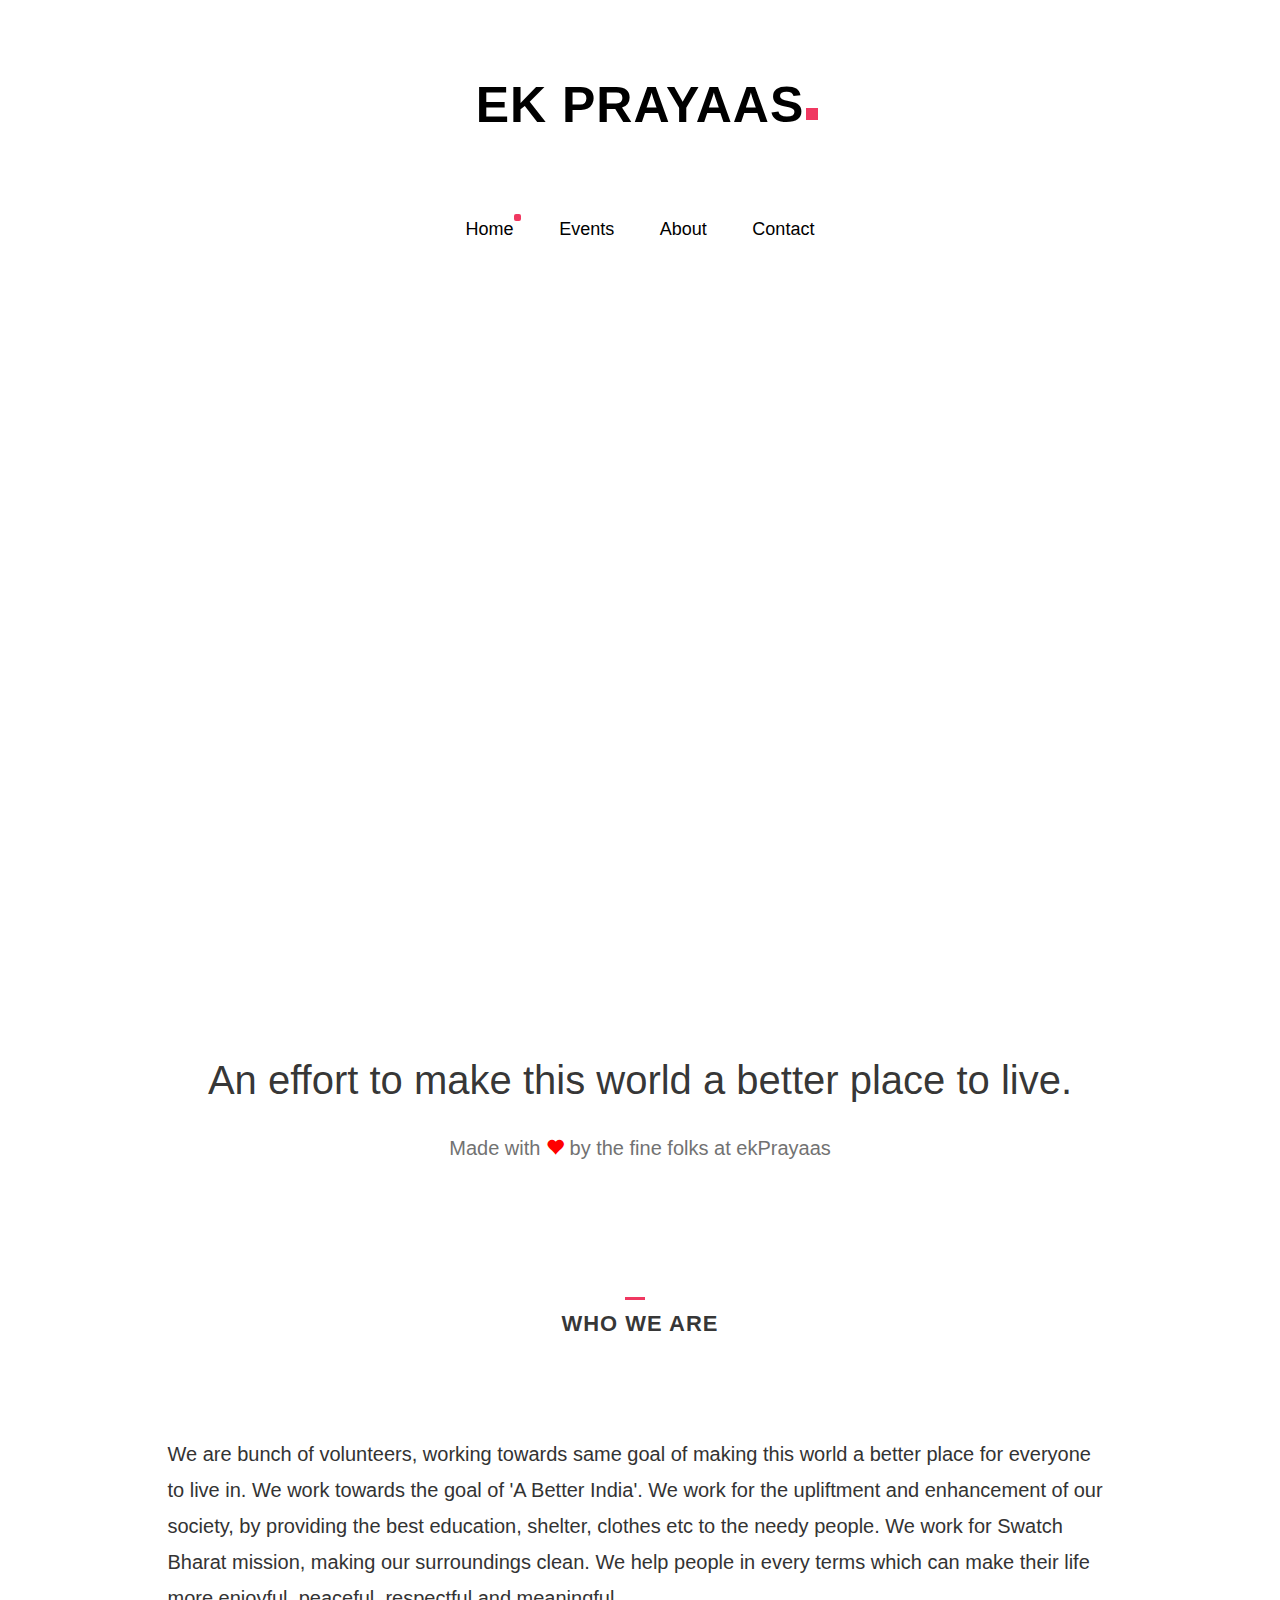
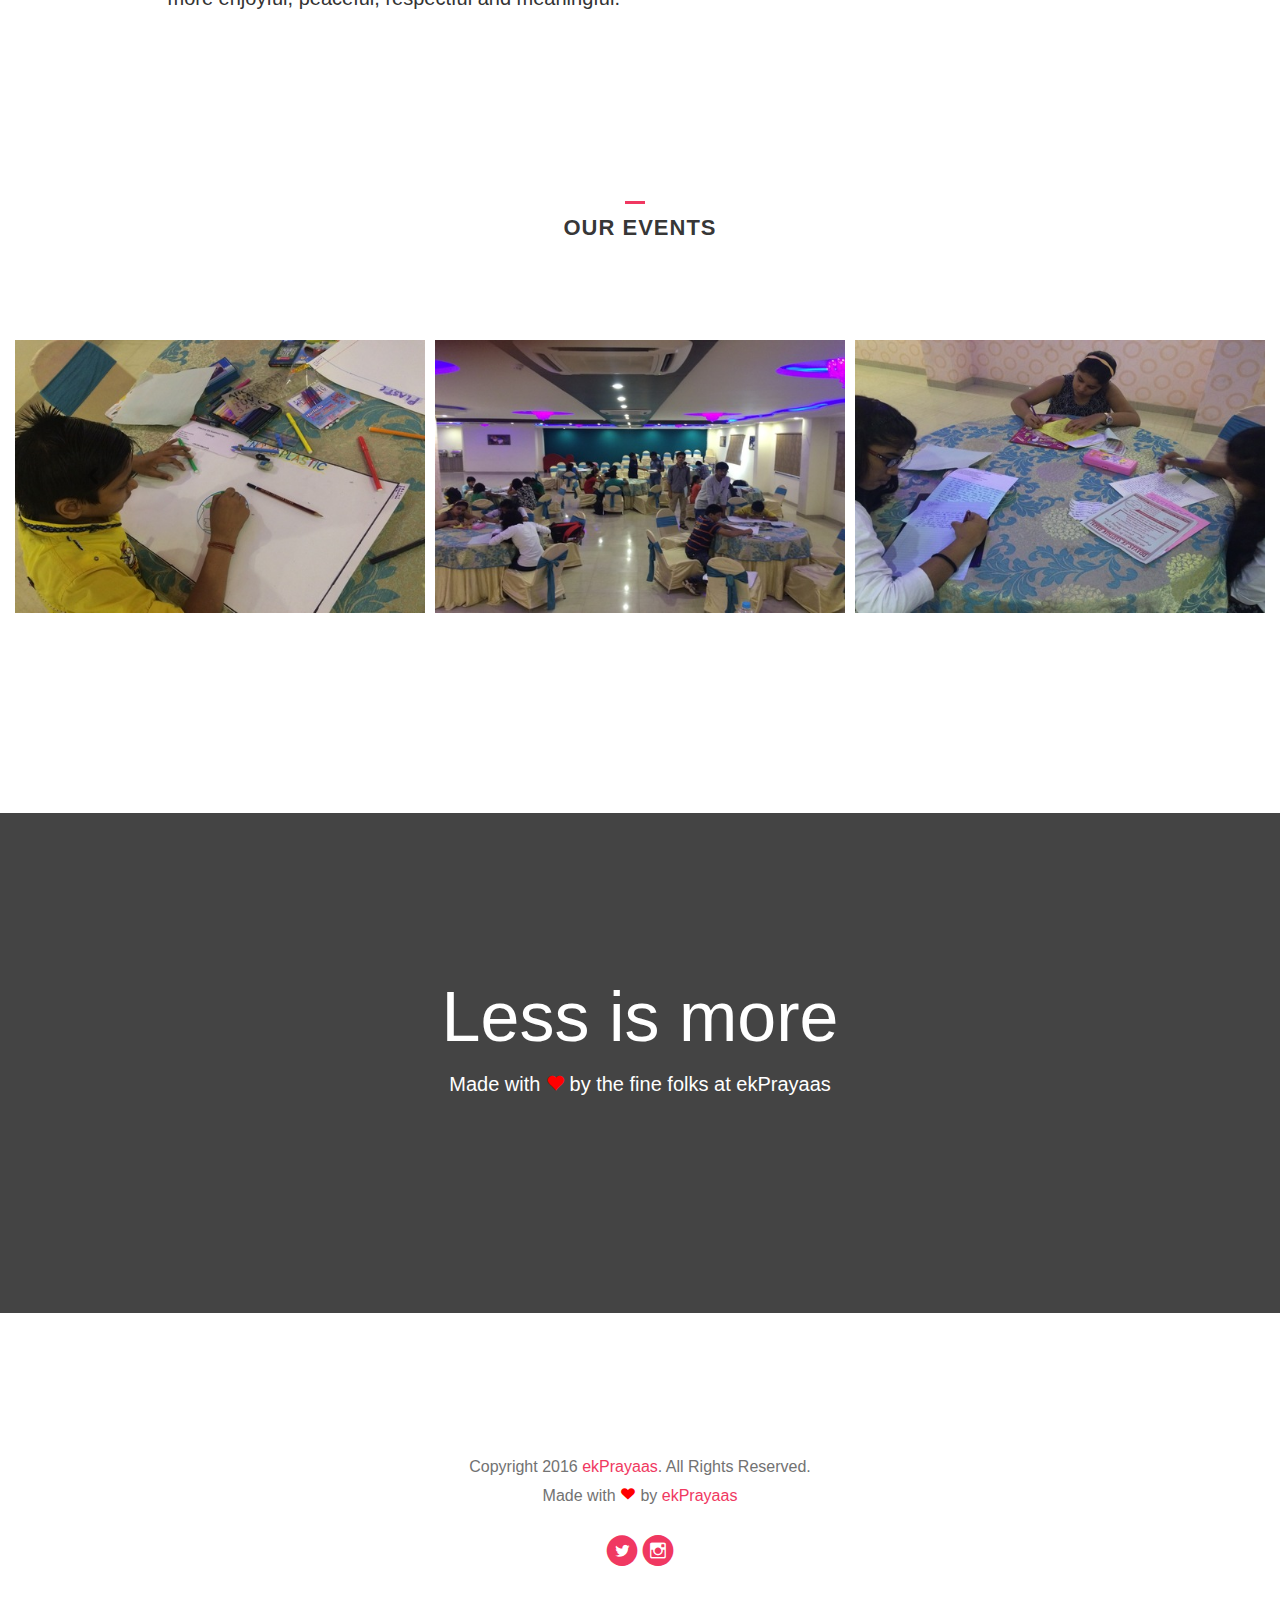
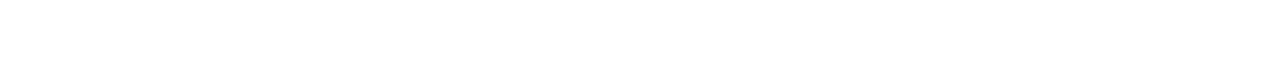
<file: index.html>
<!DOCTYPE html>
<!--[if lt IE 7]>      <html class="no-js lt-ie9 lt-ie8 lt-ie7"> <![endif]-->
<!--[if IE 7]>         <html class="no-js lt-ie9 lt-ie8"> <![endif]-->
<!--[if IE 8]>         <html class="no-js lt-ie9"> <![endif]-->
<!--[if gt IE 8]><!--> <html class="no-js"> <!--<![endif]-->
	<head>
	<meta charset="utf-8">
	<meta http-equiv="X-UA-Compatible" content="IE=edge">
	<title>Ek prayaas &mdash; An initiative by we and you.</title>
	<meta name="viewport" content="width=device-width, initial-scale=1">
	<meta name="description" content="Ek Prayaas- An initiatiive by we and you" />
	<meta name="keywords" content="ngo, pryaas, helping hands" />
	<meta name="author" content="Shilpi Agrawal" />


	<!-- Facebook and Twitter integration -->
	<meta property="og:title" content=""/>
	<meta property="og:image" content=""/>
	<meta property="og:url" content=""/>
	<meta property="og:site_name" content=""/>
	<meta property="og:description" content=""/>
	<meta name="twitter:title" content="" />
	<meta name="twitter:image" content="" />
	<meta name="twitter:url" content="" />
	<meta name="twitter:card" content="" />

	<!-- Place favicon.ico and apple-touch-icon.png in the root directory -->
	<link rel="shortcut icon" href="favicon.ico">

	<!-- <link href='https://fonts.googleapis.com/css?family=Roboto:400,100,300,700' rel='stylesheet' type='text/css'> -->

	<!-- Animate.css -->
	<link rel="stylesheet" href="css/animate.css">
	<!-- Icomoon Icon Fonts-->
	<link rel="stylesheet" href="css/icomoon.css">
	<!-- Bootstrap  -->
	<link rel="stylesheet" href="css/bootstrap.css">
	<!-- Owl Carousel -->
	<link rel="stylesheet" href="css/owl.carousel.min.css">
	<link rel="stylesheet" href="css/owl.theme.default.min.css">

	<link rel="stylesheet" href="css/style.css">


	<!-- Modernizr JS -->
	<script src="js/modernizr-2.6.2.min.js"></script>
	<!-- FOR IE9 below -->
	<!--[if lt IE 9]>
	<script src="js/respond.min.js"></script>
	<![endif]-->

	</head>
	<body>
	<header>
		<div class="container text-center">
			<div class="fh5co-navbar-brand">
				<a class="fh5co-logo" href="index.html">Ek Prayaas</a>
			</div>
			<nav id="fh5co-main-nav" role="navigation">
				<ul>
					<li><a href="index.html" class="active">Home</a></li>
					<li><a href="events.html">Events</a></li>
					<!-- <li><a href="services.html">Services</a></li> -->
					<li><a href="about.html">About</a></li>
					<li><a href="contact.html">Contact</a></li>
				</ul>
			</nav>
		</div>
	</header>

	<div class="owl-carousel owl-carousel1 owl-carousel-fullwidth fh5co-light-arrow animate-box" data-animate-effect="fadeIn">
		<div class="item"><a href="images/panaroma.jpg" class="image-popup"><img src="images/panaroma.jpg" alt="Drawing Competition"></a></div>
		<div class="item"><a href="images/writing_comp1.jpg" class="image-popup"><img src="images/writing_comp1.jpg" alt="Writing Competition"></a></div>
	</div>

	<div id="fh5co-intro-section">
		<div class="container">
			<div class="row">
				<div class="col-md-12 text-center">
					<h2>An effort to make this world a better place to live.</h2>
					<p>Made with <span class="glyphicon glyphicon-heart red"></span> by the fine folks at ekPrayaas</p>
				</div>
			</div>
		</div>
	</div><!-- end fh5co-intro-section -->
	<div id="fh5co-common-section">
		<div class="container">
			<div class="heading-section text-center">
				<h2>Who we are</h2>
			</div>
			<div class="row about">
				<div class="col-md-10 col-md-offset-1">
					<div class="desc">
						We are bunch of volunteers, working towards same goal of making this world a better place for everyone to live in.
						We work towards the goal of 'A Better India'. We work for the upliftment and enhancement of our society, by providing
						the best education, shelter, clothes etc to the needy people. We work for Swatch Bharat mission, making our surroundings clean.
						We help people in every terms which can make their life more enjoyful, peaceful, respectful and meaningful.
					</div>
				</div>
			</div>
		</div>
	</div><!-- end fh5co-common-section -->
	<!-- <div class="fh5co-parallax" style="background-image: url(images/hero-1.jpg);" data-stellar-background-ratio="0.5">
		<div class="overlay"></div>
		<div class="container">
			<div class="row">
				<div class="col-md-8 col-md-offset-2 col-sm-12 col-sm-offset-0 col-xs-12 col-xs-offset-0 text-center fh5co-table">
					<div class="fh5co-intro fh5co-table-cell">
						<h1 class="text-center">Create more Themes</h1>
						<p>Made with love by the fine folks at <a href="http://freehtml5.co">FreeHTML5.co</a></p>
					</div>
				</div>
			</div>
		</div>
	</div> <!-- end: fh5co-parallax -->
	<!-- <div id="fh5co-services-section">
		<div class="container">
			<div class="heading-section text-center">
				<h2>Our Services</h2>
			</div>
			<div class="row">
				<div class="col-md-4 col-sm-6">
					<div class="fh5co-services-right">
						<div class="fh5co-table2 text-center">
							<div class="fh5co-table-cell2">
								<i class="icon-heart3"></i>
							</div>
						</div>
						<div class="holder-section">
							<h3>Crafted With Love</h3>
							<p>Far far away, behind the word mountains, far from the countries Vokalia </p>
						</div>
					</div>
					<div class="fh5co-services-right">
						<div class="fh5co-table2 fh5co-table2-color-2 text-center">
							<div class="fh5co-table-cell2">
								<i class="icon-laptop"></i>
							</div>
						</div>
						<div class="holder-section">
							<h3>Web Design</h3>
							<p>Far far away, behind the word mountains, far from the countries Vokalia </p>
						</div>
					</div>
					<div class="fh5co-services-right">
						<div class="fh5co-table2 fh5co-table2-color-3 text-center">
							<div class="fh5co-table-cell2">
								<i class="icon-video"></i>
							</div>
						</div>
						<div class="holder-section">
							<h3>Video Editing</h3>
							<p>Far far away, behind the word mountains, far from the countries Vokalia </p>
						</div>
					</div>
				</div>

				<div class="col-md-4 text-center">
					<div class="fhco-hero2">
						<img class="img-responsive" src="images/iphone6.png" alt="iphone6">
					</div>
				</div>

				<div class="col-md-4 col-sm-6">
					<div class="fh5co-services">
						<div class="fh5co-table2 fh5co-table2-color-4 text-center">
							<div class="fh5co-table-cell2">
								<i class="icon-mobile"></i>
							</div>
						</div>
						<div class="holder-section">
							<h3>Mobile Optimization</h3>
							<p>Far far away, behind the word mountains, far from the countries Vokalia </p>
						</div>
					</div>
					<div class="fh5co-services">
						<div class="fh5co-table2 fh5co-table2-color-5 text-center">
							<div class="fh5co-table-cell2">
								<i class="icon-gears"></i>
							</div>
						</div>
						<div class="holder-section">
							<h3>SEO</h3>
							<p>Far far away, behind the word mountains, far from the countries Vokalia </p>
						</div>
					</div>
					<div class="fh5co-services">
						<div class="fh5co-table2 fh5co-table2-color-6 text-center">
							<div class="fh5co-table-cell2">
								<i class="icon-piechart"></i>
							</div>
						</div>
						<div class="holder-section">
							<h3>Web Analytic</h3>
							<p>Far far away, behind the word mountains, far from the countries Vokalia </p>
						</div>
					</div>
				</div>
			</div>
		</div>
	</div> --> <!-- end: fh5co-services-section -->
	<div id="fh5co-featured-work-section">
		<div class="container-fluid">
			<div class="heading-section text-center">
				<h2>Our Events</h2>
			</div>
			<div class="owl-carousel owl-carousel2">
				<div class="item">
					<!-- <a href="#" class="image-popup"> -->
					<img src="images/port_drawing_comp1.jpg" alt="Drawing Competition image">
					<a href="#" class="pop-up-overlay text-center">
					</a>
				</div>
				<div class="item">
					<!-- <a href="#" class="image-popup"> -->
					<img src="images/port_drawing_comp2.jpg" alt="Drawing Competition image">
					<!-- </a> -->
					<a href="#" class="pop-up-overlay pop-up-overlay-color-3 text-center">
					</a>
				</div>
				<div class="item">
					<!-- <a href="#" class="image-popup"> -->
					<img src="images/port_writing_comp1.jpg" alt="Writing Competition image">
					<!-- </a> -->
					<a href="#" class="pop-up-overlay pop-up-overlay-color-4 text-center">
					</a>
				</div>
				<div class="item">
					<!-- <a href="#" class="image-popup"> -->
					<img src="images/port_drawing_comp3.jpg" alt="Drawing Competition image">
					<!-- </a> -->
					<a href="#" class="pop-up-overlay text-center">
					</a>
				</div>
				<div class="item">
					<!-- <a href="#" class="image-popup"> -->
					<img src="images/port_drawing_comp4.jpg" alt="Drawing Competition image">
					<!-- </a> -->
					<a href="#" class="pop-up-overlay pop-up-overlay-color-2 text-center">
					</a>
				</div>
				<div class="item">
					<!-- <a href="#" class="image-popup"> -->
					<img src="images/port_drawing_comp5.jpg" alt="Drawing Competition image">
					<!-- </a> -->
					<a href="#" class="pop-up-overlay text-center">
					</a>
				</div>
				<div class="item">
					<!-- <a href="#" class="image-popup"> -->
					<img src="images/port_drawing_comp6.jpg" alt="Drawing Competition image">
					<!-- </a> -->
					<a href="#" class="pop-up-overlay text-center">
					</a>
				</div>
			</div>
		</div>
	</div><!-- end fh5co-featured-work-section -->
	<!-- <div id="fh5co-blog-section">
		<div class="container">
			<div class="heading-section text-center">
				<h2>Recent Blog</h2>
			</div>
			<div class="row">
				<div class="col-md-4 blog-section">
					<span>03 <small>July 2016</small></span>
					<h3><a href="#">Mourntains countries Vokalia</a></h3>
					<p>Far far away, behind the word mountains, far from the countries Vokalia, there live the blind texts.</p>
					<a class="btn btn-primary" href="#">Read More</a>
				</div>
				<div class="col-md-4 blog-section">
					<span>02 <small>July 2016</small></span>
					<h3><a href="#">Mourntains countries Vokalia</a></h3>
					<p>Far far away, behind the word mountains, far from the countries Vokalia, there live the blind texts.</p>
					<a class="btn btn-primary" href="#">Read More</a>
				</div>
				<div class="col-md-4 blog-section">
					<span>01 <small>July 2016</small></span>
					<h3><a href="#">Mourntains countries Vokalia</a></h3>
					<p>Far far away, behind the word mountains, far from the countries Vokalia, there live the blind texts.</p>
					<a class="btn btn-primary" href="#">Read More</a>
				</div>
			</div>
		</div>
	</div><!-- end: fh5co-blog-section -->
	<div class="fh5co-parallax" style="background-image: url(images/hero-2.jpg);" data-stellar-background-ratio="0.5">
		<div class="overlay"></div>
		<div class="container">
			<div class="row">
				<div class="col-md-8 col-md-offset-2 col-sm-12 col-sm-offset-0 col-xs-12 col-xs-offset-0 text-center fh5co-table">
					<div class="fh5co-intro fh5co-table-cell">
						<h1 class="text-center">Less is more</h1>
					  <p>Made with <span class="glyphicon glyphicon-heart red"></span> by the fine folks at ekPrayaas</p>
					</div>
				</div>
			</div>
		</div>
	</div><!-- end: fh5co-parallax -->
	<footer>
		<div id="footer" class="fh5co-border-line">
			<div class="container">
				<div class="row">
					<div class="col-md-8 col-md-offset-2 text-center">
						<p>Copyright 2016 <a href="index.html">ekPrayaas</a>. All Rights Reserved. <br>Made with <i class="icon-heart3 love red"></i> by <a href="index.html" target="_blank">ekPrayaas</a>
						<p class="fh5co-social-icons">
							<a href="https://twitter.com/ekprayaas_org"><i class="icon-twitter-with-circle"></i></a>
							<!-- <a href="#"><i class="icon-facebook-with-circle"></i></a> -->
							<a href="https://www.instagram.com/ekprayaas"><i class="icon-instagram-with-circle"></i></a>
						</p>
					</div>
				</div>
			</div>
		</div>
	</footer>

	<!-- jQuery -->
	<script src="js/jquery.min.js"></script>
	<!-- jQuery Easing -->
	<script src="js/jquery.easing.1.3.js"></script>
	<!-- Bootstrap -->
	<script src="js/bootstrap.min.js"></script>
	<!-- Waypoints -->
	<script src="js/jquery.waypoints.min.js"></script>
	<!-- Owl carousel -->
	<script src="js/owl.carousel.min.js"></script>
	<!-- Stellar -->
	<script src="js/jquery.stellar.min.js"></script>

	<!-- Main JS (Do not remove) -->
	<script src="js/main.js"></script>

	</body>
</html>
</file>
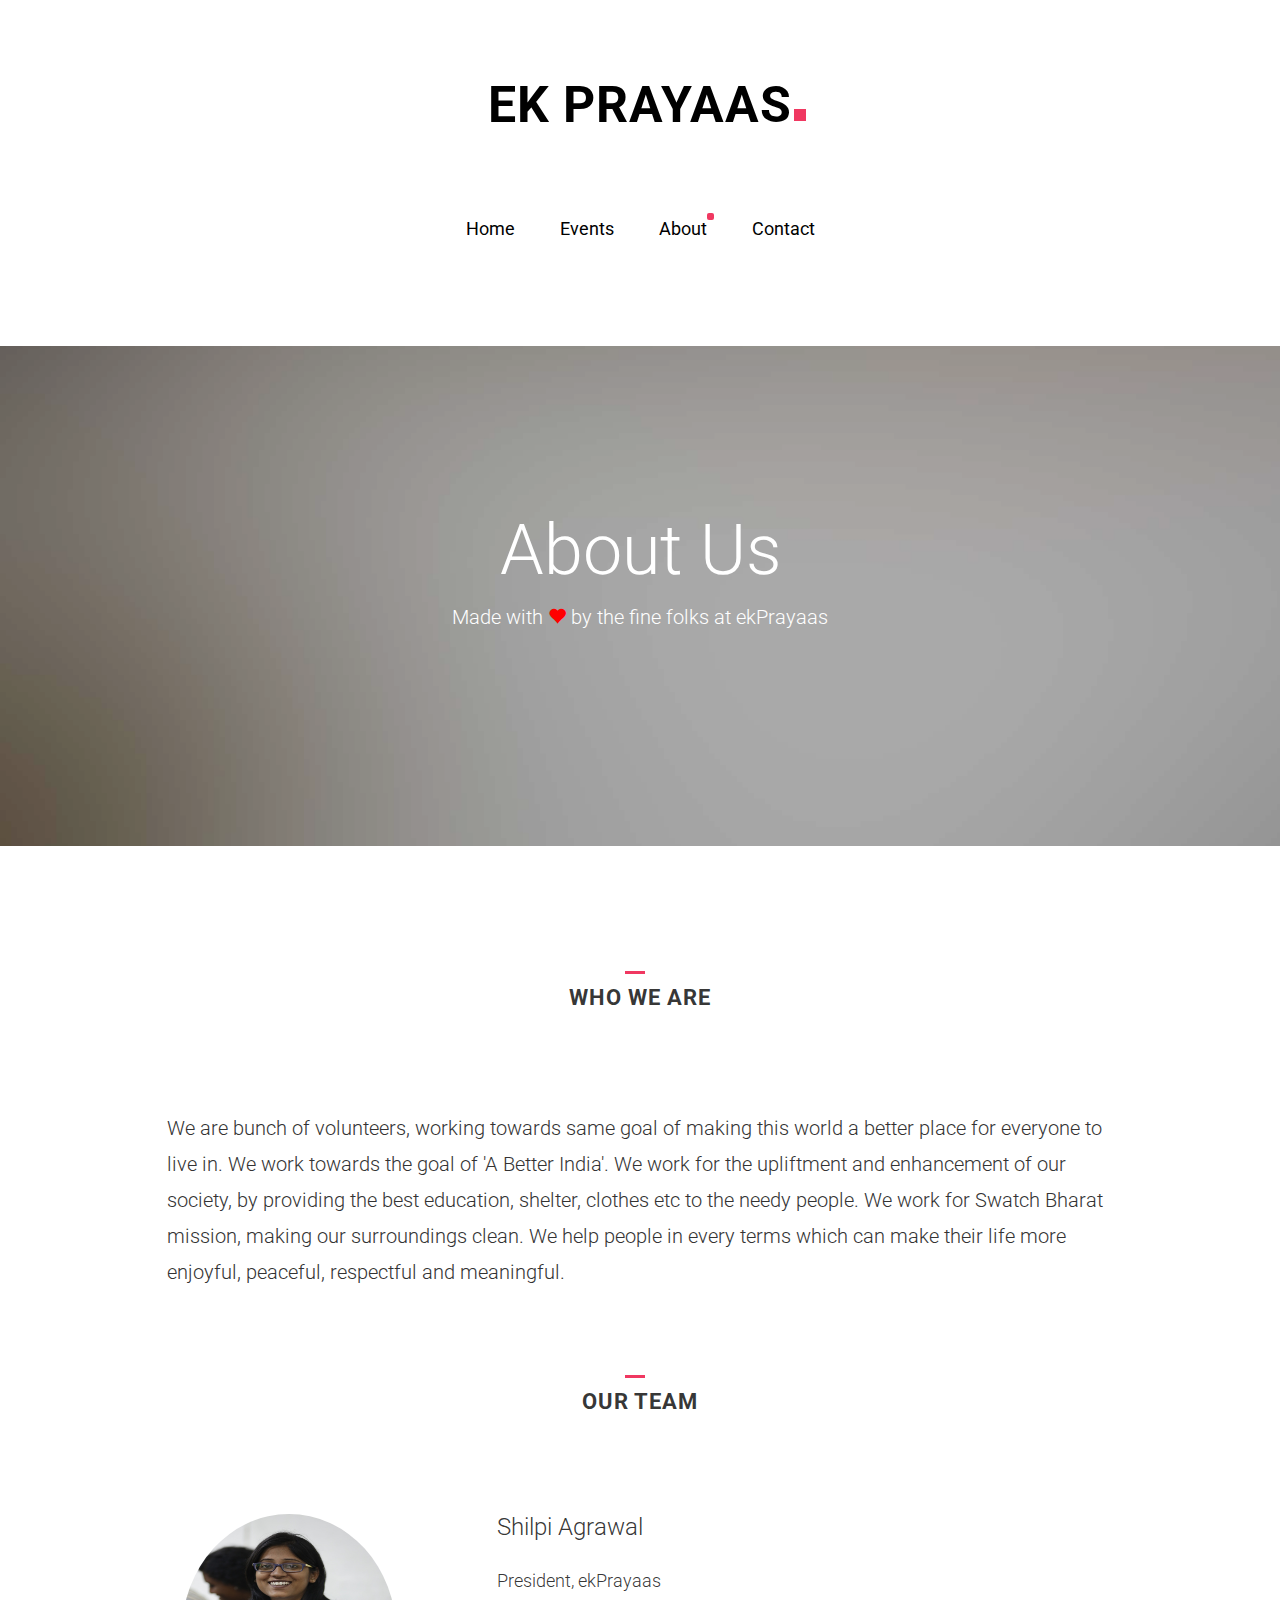
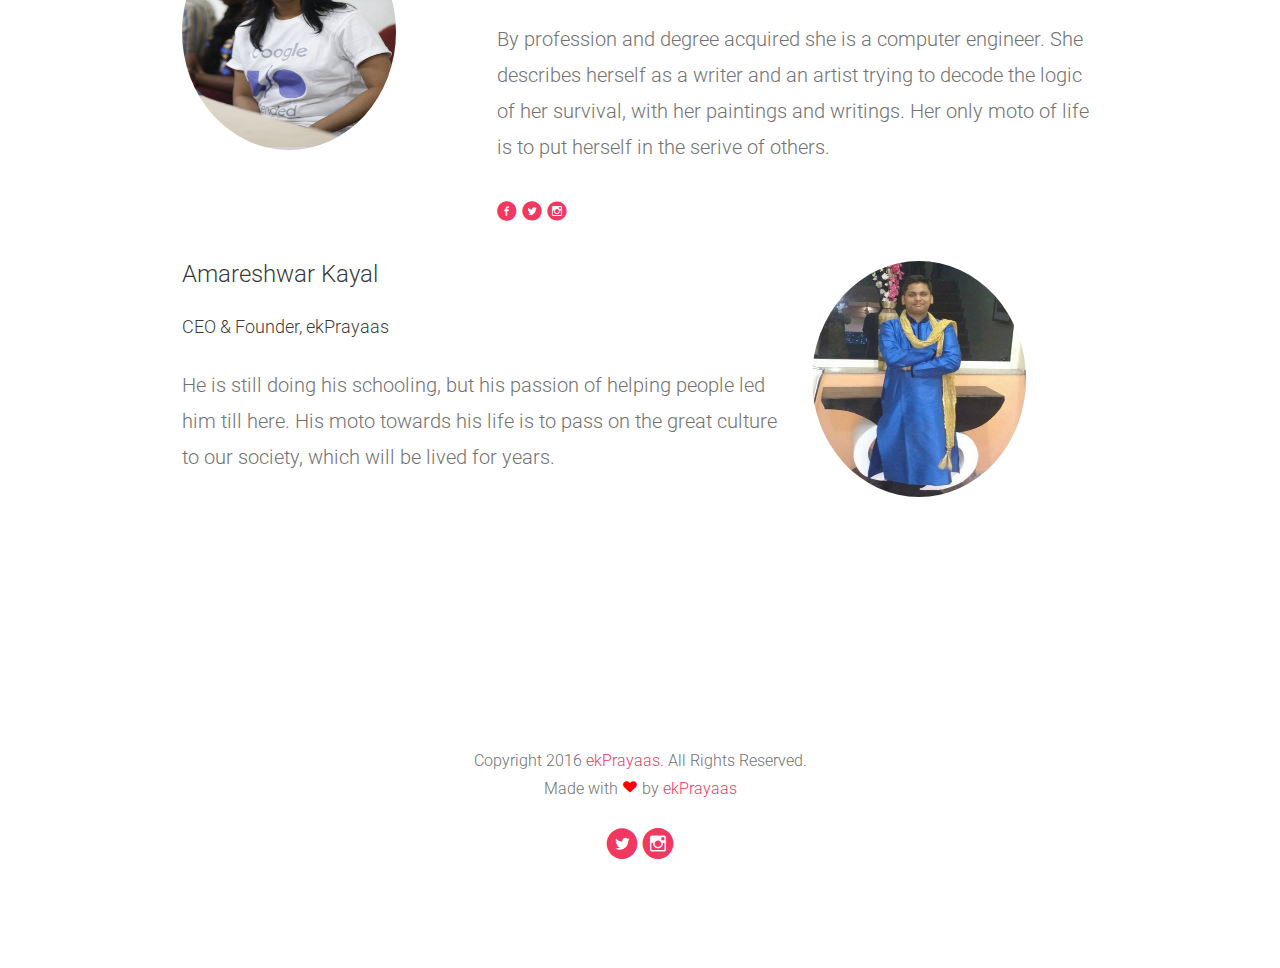
<file: about.html>
<!DOCTYPE html>
<!--[if lt IE 7]>      <html class="no-js lt-ie9 lt-ie8 lt-ie7"> <![endif]-->
<!--[if IE 7]>         <html class="no-js lt-ie9 lt-ie8"> <![endif]-->
<!--[if IE 8]>         <html class="no-js lt-ie9"> <![endif]-->
<!--[if gt IE 8]><!--> <html class="no-js"> <!--<![endif]-->
<head>
<meta charset="utf-8">
<meta http-equiv="X-UA-Compatible" content="IE=edge">
<title>Ek prayaas &mdash; An initiative by we and you.</title>
<meta name="viewport" content="width=device-width, initial-scale=1">
<meta name="description" content="Ek Prayaas- An initiatiive by we and you" />
<meta name="keywords" content="ngo, pryaas, helping hands" />
<meta name="author" content="Shilpi Agrawal" />

<!-- Facebook and Twitter integration -->
	<meta property="og:title" content=""/>
	<meta property="og:image" content=""/>
	<meta property="og:url" content=""/>
	<meta property="og:site_name" content=""/>
	<meta property="og:description" content=""/>
	<meta name="twitter:title" content="" />
	<meta name="twitter:image" content="" />
	<meta name="twitter:url" content="" />
	<meta name="twitter:card" content="" />

	<!-- Place favicon.ico and apple-touch-icon.png in the root directory -->
	<link rel="shortcut icon" href="favicon.ico">

	<link href='https://fonts.googleapis.com/css?family=Roboto:400,100,300,700' rel='stylesheet' type='text/css'>

	<!-- Animate.css -->
	<link rel="stylesheet" href="css/animate.css">
	<!-- Icomoon Icon Fonts-->
	<link rel="stylesheet" href="css/icomoon.css">
	<!-- Bootstrap  -->
	<link rel="stylesheet" href="css/bootstrap.css">

	<link rel="stylesheet" href="css/style.css">


	<!-- Modernizr JS -->
	<script src="js/modernizr-2.6.2.min.js"></script>
	<!-- FOR IE9 below -->
	<!--[if lt IE 9]>
	<script src="js/respond.min.js"></script>
	<![endif]-->

</head>
<body>
<header>
	<div class="container text-center">
		<div class="fh5co-navbar-brand">
			<a class="fh5co-logo" href="index.html">Ek Prayaas</a>
		</div>
		<nav id="fh5co-main-nav" role="navigation">
			<ul>
				<li><a href="index.html">Home</a></li>
				<li><a href="events.html">Events</a></li>
				<!-- <li><a href="services.html">Services</a></li> -->
				<li><a href="about.html" class="active">About</a></li>
				<li><a href="contact.html">Contact</a></li>
			</ul>
		</nav>
	</div>
</header>

	<div class="fh5co-parallax" style="background-image: url(images/hero-1.jpg);" data-stellar-background-ratio="0.5">
		<div class="overlay"></div>
		<div class="container">
			<div class="row">
				<div class="col-md-8 col-md-offset-2 col-sm-12 col-sm-offset-0 col-xs-12 col-xs-offset-0 text-center fh5co-table">
					<div class="fh5co-intro fh5co-table-cell">
						<h1 class="text-center">About Us</h1>
						<p>Made with <span class="glyphicon glyphicon-heart red"></span> by the fine folks at ekPrayaas</p>
					</div>
				</div>
			</div>
		</div>
	</div><!-- end: fh5co-parallax -->
	<div id="fh5co-common-section">
		<div class="container">
			<div class="heading-section text-center">
				<h2>Who we are</h2>
			</div>
			<div class="row about">
				<div class="col-md-10 col-md-offset-1">
						<div class="desc">
							We are bunch of volunteers, working towards same goal of making this world a better place for everyone to live in.
							We work towards the goal of 'A Better India'. We work for the upliftment and enhancement of our society, by providing
							the best education, shelter, clothes etc to the needy people. We work for Swatch Bharat mission, making our surroundings clean.
							We help people in every terms which can make their life more enjoyful, peaceful, respectful and meaningful.
						</div>
					</div>
					<!-- <div class="col-md-6 col-sm-6 services-num">
						<span class="number-holder">02</span>
						<div class="desc">
							<h3>Countries Vokalia and Consonantia</h3>
							<p>Far far away, behind the word mountains, far from the countries Vokalia and Consonantia, there live the blind texts.</p>
						</div>
					</div>
				</div> -->
			</div>
			<!-- <div class="row about">
				<div class="col-md-10 col-md-offset-1">
					<img class="img-responsive" src="images/about.jpg" alt="About">
				</div>
				<div class="col-md-10 col-md-offset-1">
					<p>Even the all-powerful Pointing has no control about the blind texts it is an almost unorthographic life One day however a small line of blind text by the name of Lorem Ipsum decided to leave for the far World of Grammar. The Big Oxmox advised her not to do so, because there were thousands of bad Commas, wild Question Marks and devious Semikoli, but the Little Blind Text didn’t listen.</p>
					<blockquote>
					  <p>Even the all-powerful Pointing has no control about the blind texts it is an almost unorthographic life One day however a small line of blind text by the name of Lorem Ipsum decided to leave for the far World of Grammar.</p>
					</blockquote>
					<p>Even the all-powerful Pointing has no control about the blind texts it is an almost unorthographic life One day however a small line of blind text by the name of Lorem Ipsum decided to leave for the far World of Grammar. The Big Oxmox advised her not to do so, because there were thousands of bad Commas, wild Question Marks and devious Semikoli, but the Little Blind Text didn’t listen.</p>
				</div>
			</div> -->
			<div class="heading-section text-center">
				<h2>Our Team</h2>
			</div>
			<div class="row about">
				<div class="col-md-10 col-md-offset-1">
					<div class="col-md-4 col-sm-4">
						<img src="images/shilpi.jpg" class="img-circle" alt="Shilpi Agrawal" width="214" height="236">
					</div>
					<div class="col-md-8 col-sm-8">
						<div class="desc">
							<h3>Shilpi Agrawal</h3>
							<h4>President, ekPrayaas</h4>
							<p>
								By profession and degree acquired she is a computer engineer. She describes herself as a writer and an artist trying to decode the logic of her survival, with her paintings and writings. Her only moto of life is to put herself in the serive of others.
							<p>
								<a href="https://www.facebook.com/shilpi.kayal.3"><i class="icon-facebook-with-circle"></i></a>
								<a href="https://twitter.com/shilpikayal"><i class="icon-twitter-with-circle"></i></a>
								<a href="https://www.instagram.com/shilpiagrawal"><i class="icon-instagram-with-circle"></i></a>
							</p>
						</div>
					</div>
					<div class="col-md-8 col-sm-8">
						<div class="desc">
							<h3>Amareshwar Kayal</h3>
							<h4>CEO & Founder, ekPrayaas</h4>
							<p>
								He is still doing his schooling, but his passion of helping people led him till here. His moto towards his life is to pass on the great culture to our society, which will be lived for years.
							</p>
							<p>
								<!-- <a href="https://www.facebook.com/amareshwar.kayal?fref=ts"><i class="icon-facebook-with-circle"></i></a> -->
							</p>
						</div>
					</div>
					<div class="col-md-4 col-sm-4">
						<img src="images/amar.jpg" class="img-circle" alt="Shilpi Agrawal" width="214" height="236">
					</div>
				</div>
			</div>
		</div>
	</div><!-- end fh5co-common-section -->
	<footer>
		<div id="footer" class="fh5co-border-line">
			<div class="container">
				<div class="row">
					<div class="col-md-8 col-md-offset-2 text-center">
						<p>Copyright 2016 <a href="index.html">ekPrayaas</a>. All Rights Reserved. <br>Made with <i class="icon-heart3 love red"></i> by <a href="index.html" target="_blank">ekPrayaas</a>
						<p class="fh5co-social-icons">
							<a href="https://twitter.com/ekprayaas_org"><i class="icon-twitter-with-circle"></i></a>
							<!-- <a href="#"><i class="icon-facebook-with-circle"></i></a> -->
							<a href="https://www.instagram.com/ekprayaas"><i class="icon-instagram-with-circle"></i></a>
						</p>
					</div>
				</div>
			</div>
		</div>
	</footer>

	<!-- jQuery -->
	<script src="js/jquery.min.js"></script>
	<!-- jQuery Easing -->
	<script src="js/jquery.easing.1.3.js"></script>
	<!-- Bootstrap -->
	<script src="js/bootstrap.min.js"></script>
	<!-- Waypoints -->
	<script src="js/jquery.waypoints.min.js"></script>
	<!-- Owl carousel -->
	<script src="js/owl.carousel.min.js"></script>
	<!-- Stellar -->
	<script src="js/jquery.stellar.min.js"></script>

	<!-- Main JS (Do not remove) -->
	<script src="js/main.js"></script>

	</body>
</html>
</file>
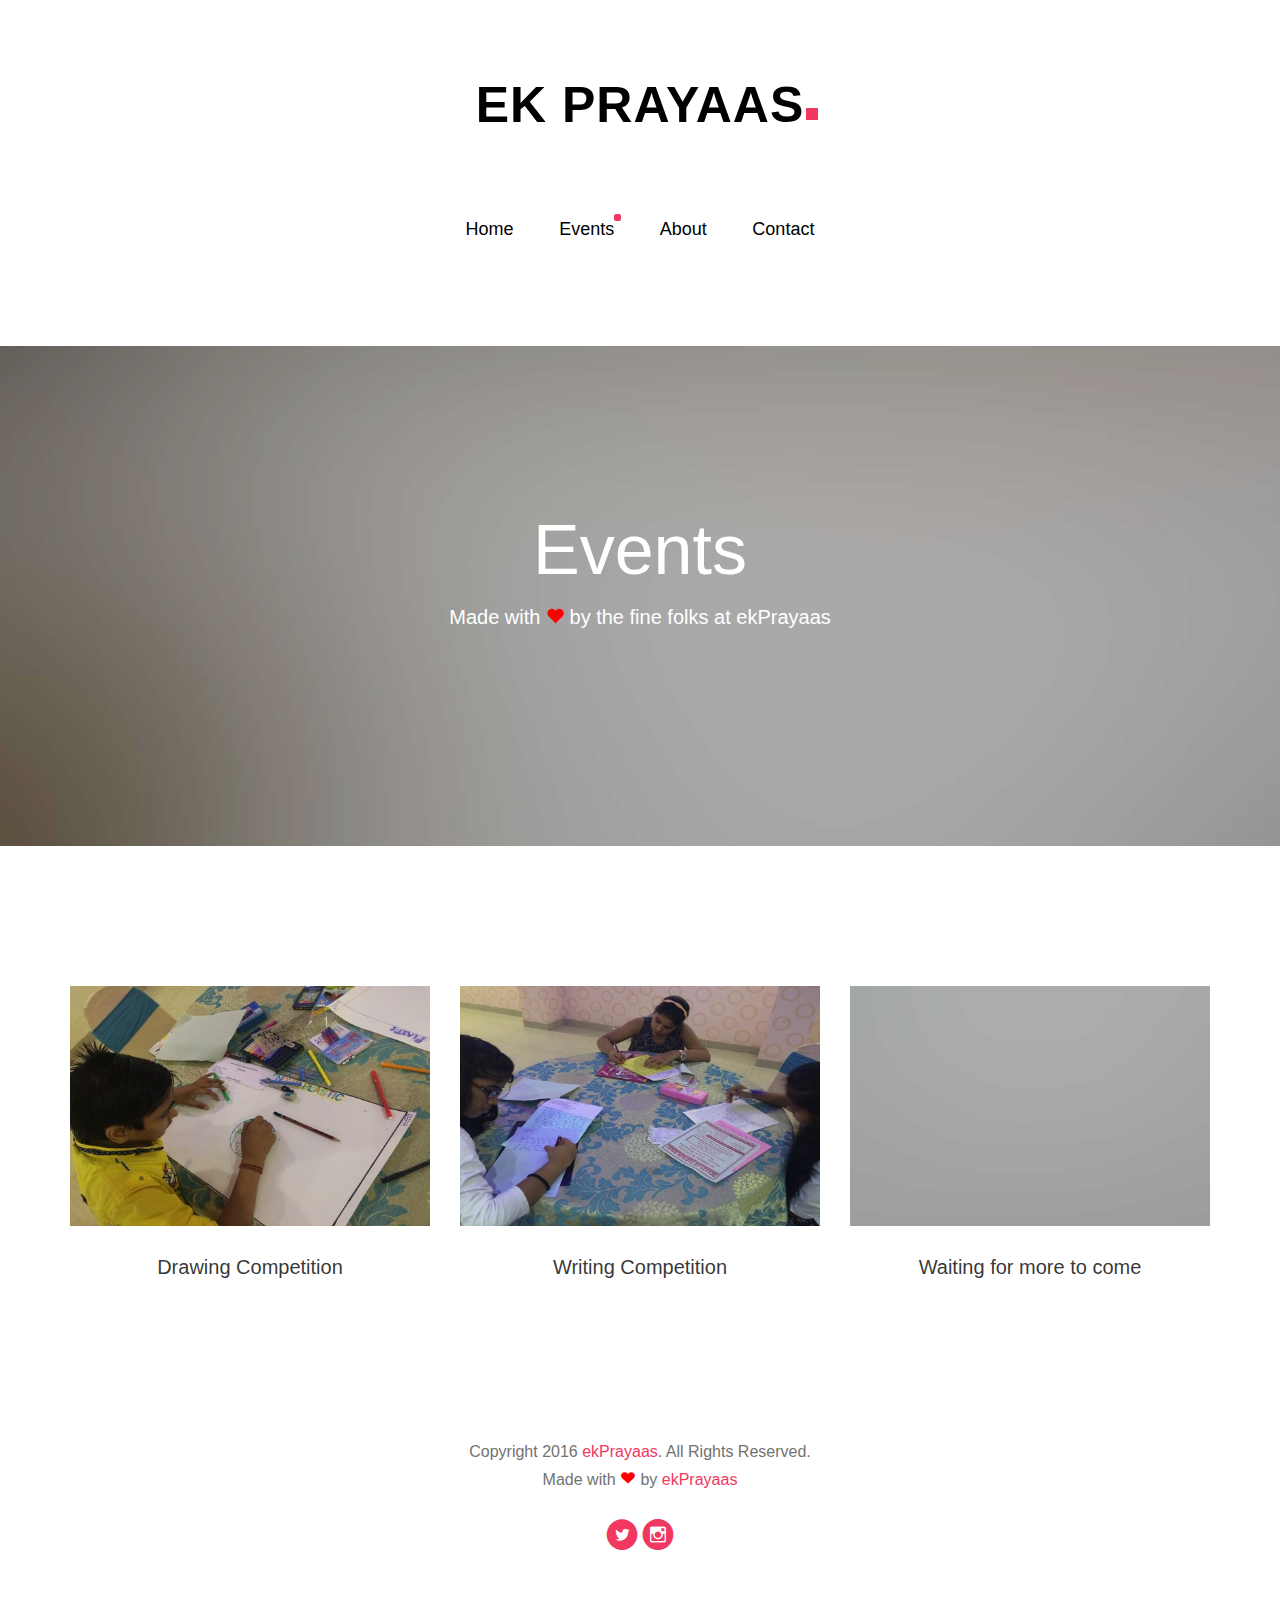
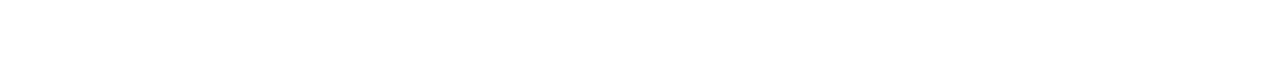
<file: events.html>
<!DOCTYPE html>
<!--[if lt IE 7]>      <html class="no-js lt-ie9 lt-ie8 lt-ie7"> <![endif]-->
<!--[if IE 7]>         <html class="no-js lt-ie9 lt-ie8"> <![endif]-->
<!--[if IE 8]>         <html class="no-js lt-ie9"> <![endif]-->
<!--[if gt IE 8]><!--> <html class="no-js"> <!--<![endif]-->
<head>
<meta charset="utf-8">
<meta http-equiv="X-UA-Compatible" content="IE=edge">
<title>Ek prayaas &mdash; An initiative by we and you.</title>
<meta name="viewport" content="width=device-width, initial-scale=1">
<meta name="description" content="Ek Prayaas- An initiatiive by we and you" />
<meta name="keywords" content="ngo, pryaas, helping hands" />
<meta name="author" content="Shilpi Agrawal" />


<!-- Facebook and Twitter integration -->
<meta property="og:title" content=""/>
<meta property="og:image" content=""/>
<meta property="og:url" content=""/>
<meta property="og:site_name" content=""/>
<meta property="og:description" content=""/>
<meta name="twitter:title" content="" />
<meta name="twitter:image" content="" />
<meta name="twitter:url" content="" />
<meta name="twitter:card" content="" />

<!-- Place favicon.ico and apple-touch-icon.png in the root directory -->
<link rel="shortcut icon" href="favicon.ico">

<!-- Facebook and Twitter integration -->
	<meta property="og:title" content=""/>
	<meta property="og:image" content=""/>
	<meta property="og:url" content=""/>
	<meta property="og:site_name" content=""/>
	<meta property="og:description" content=""/>
	<meta name="twitter:title" content="" />
	<meta name="twitter:image" content="" />
	<meta name="twitter:url" content="" />
	<meta name="twitter:card" content="" />

	<!-- Place favicon.ico and apple-touch-icon.png in the root directory -->
	<link rel="shortcut icon" href="favicon.ico">

	<!-- <link href='https://fonts.googleapis.com/css?family=Roboto:400,100,300,700' rel='stylesheet' type='text/css'> -->

	<!-- Animate.css -->
	<link rel="stylesheet" href="css/animate.css">
	<!-- Icomoon Icon Fonts-->
	<link rel="stylesheet" href="css/icomoon.css">
	<!-- Bootstrap  -->
	<link rel="stylesheet" href="css/bootstrap.css">

	<link rel="stylesheet" href="css/style.css">


	<!-- Modernizr JS -->
	<script src="js/modernizr-2.6.2.min.js"></script>
	<!-- FOR IE9 below -->
	<!--[if lt IE 9]>
	<script src="js/respond.min.js"></script>
	<![endif]-->

	</head>
	<body>
	<header>
		<div class="container text-center">
			<div class="fh5co-navbar-brand">
				<a class="fh5co-logo" href="index.html">Ek Prayaas</a>
			</div>
			<nav id="fh5co-main-nav" role="navigation">
				<ul>
					<li><a href="index.html">Home</a></li>
					<li><a href="events.html" class="active">Events</a></li>
					<!-- <li><a href="services.html">Services</a></li> -->
					<li><a href="about.html">About</a></li>
					<li><a href="contact.html">Contact</a></li>
				</ul>
			</nav>
		</div>
	</header>
	<div class="fh5co-parallax" style="background-image: url(images/hero-1.jpg);" data-stellar-background-ratio="0.5">
		<div class="overlay"></div>
		<div class="container">
			<div class="row">
				<div class="col-md-8 col-md-offset-2 col-sm-12 col-sm-offset-0 col-xs-12 col-xs-offset-0 text-center fh5co-table">
					<div class="fh5co-intro fh5co-table-cell">
						<h1 class="text-center">Events</h1>
							<p>Made with <span class="glyphicon glyphicon-heart red"></span> by the fine folks at ekPrayaas</p>
					</div>
				</div>
			</div>
		</div>
	</div><!-- end: fh5co-parallax -->
	<div id="fh5co-work-section">
		<div class="container">
			<div class="row text-center">
				<div class="col-md-4 col-sm-6">
					<div class="fh5co-grid-work">
						<div class="work-holder">
							<a href="#"><img src="images/port_drawing_comp1.jpg" alt="Drawing Competition"></a>
							<a href="#" class="inner-overlay"></a>
						</div>
						<div class="desc">
							<h3>Drawing Competition</h3>
						</div>
					</div>
				</div>
				<div class="col-md-4 col-sm-6">
					<div class="fh5co-grid-work">
						<div class="work-holder">
							<a href="#"><img src="images/port_writing_comp1.jpg" alt="Writing Competition"></a>
							<a href="#" class="inner-overlay inner-overlay-2"></a>
						</div>
						<div class="desc">
							<h3>Writing Competition</h3>
						</div>
					</div>
				</div>
				<div class="col-md-4 col-sm-6">
					<div class="fh5co-grid-work">
						<div class="work-holder">
							<a href="#"><img src="images/portfolio_pic9.jpg" alt="Waiting for more to come"></a>
							<a href="#" class="inner-overlay inner-overlay-3"><i class="icon-plus"></i></a>
						</div>
						<div class="desc">
							<h3>Waiting for more to come</h3>
						</div>
					</div>
				</div>
			</div>
		</div>
	</div>
	<footer>
		<div id="footer" class="fh5co-border-line">
			<div class="container">
				<div class="row">
					<div class="col-md-8 col-md-offset-2 text-center">
						<p>Copyright 2016 <a href="index.html">ekPrayaas</a>. All Rights Reserved. <br>Made with <i class="icon-heart3 love red"></i> by <a href="index.html" target="_blank">ekPrayaas</a>
						<p class="fh5co-social-icons">
							<a href="https://twitter.com/ekprayaas_org"><i class="icon-twitter-with-circle"></i></a>
							<!-- <a href="#"><i class="icon-facebook-with-circle"></i></a> -->
							<a href="https://www.instagram.com/ekprayaas"><i class="icon-instagram-with-circle"></i></a>
						</p>
					</div>
				</div>
			</div>
		</div>
	</footer>

	<!-- jQuery -->
	<script src="js/jquery.min.js"></script>
	<!-- jQuery Easing -->
	<script src="js/jquery.easing.1.3.js"></script>
	<!-- Bootstrap -->
	<script src="js/bootstrap.min.js"></script>
	<!-- Waypoints -->
	<script src="js/jquery.waypoints.min.js"></script>
	<!-- Owl carousel -->
	<script src="js/owl.carousel.min.js"></script>
	<!-- Stellar -->
	<script src="js/jquery.stellar.min.js"></script>

	<!-- Main JS (Do not remove) -->
	<script src="js/main.js"></script>

	</body>
</html>
</file>
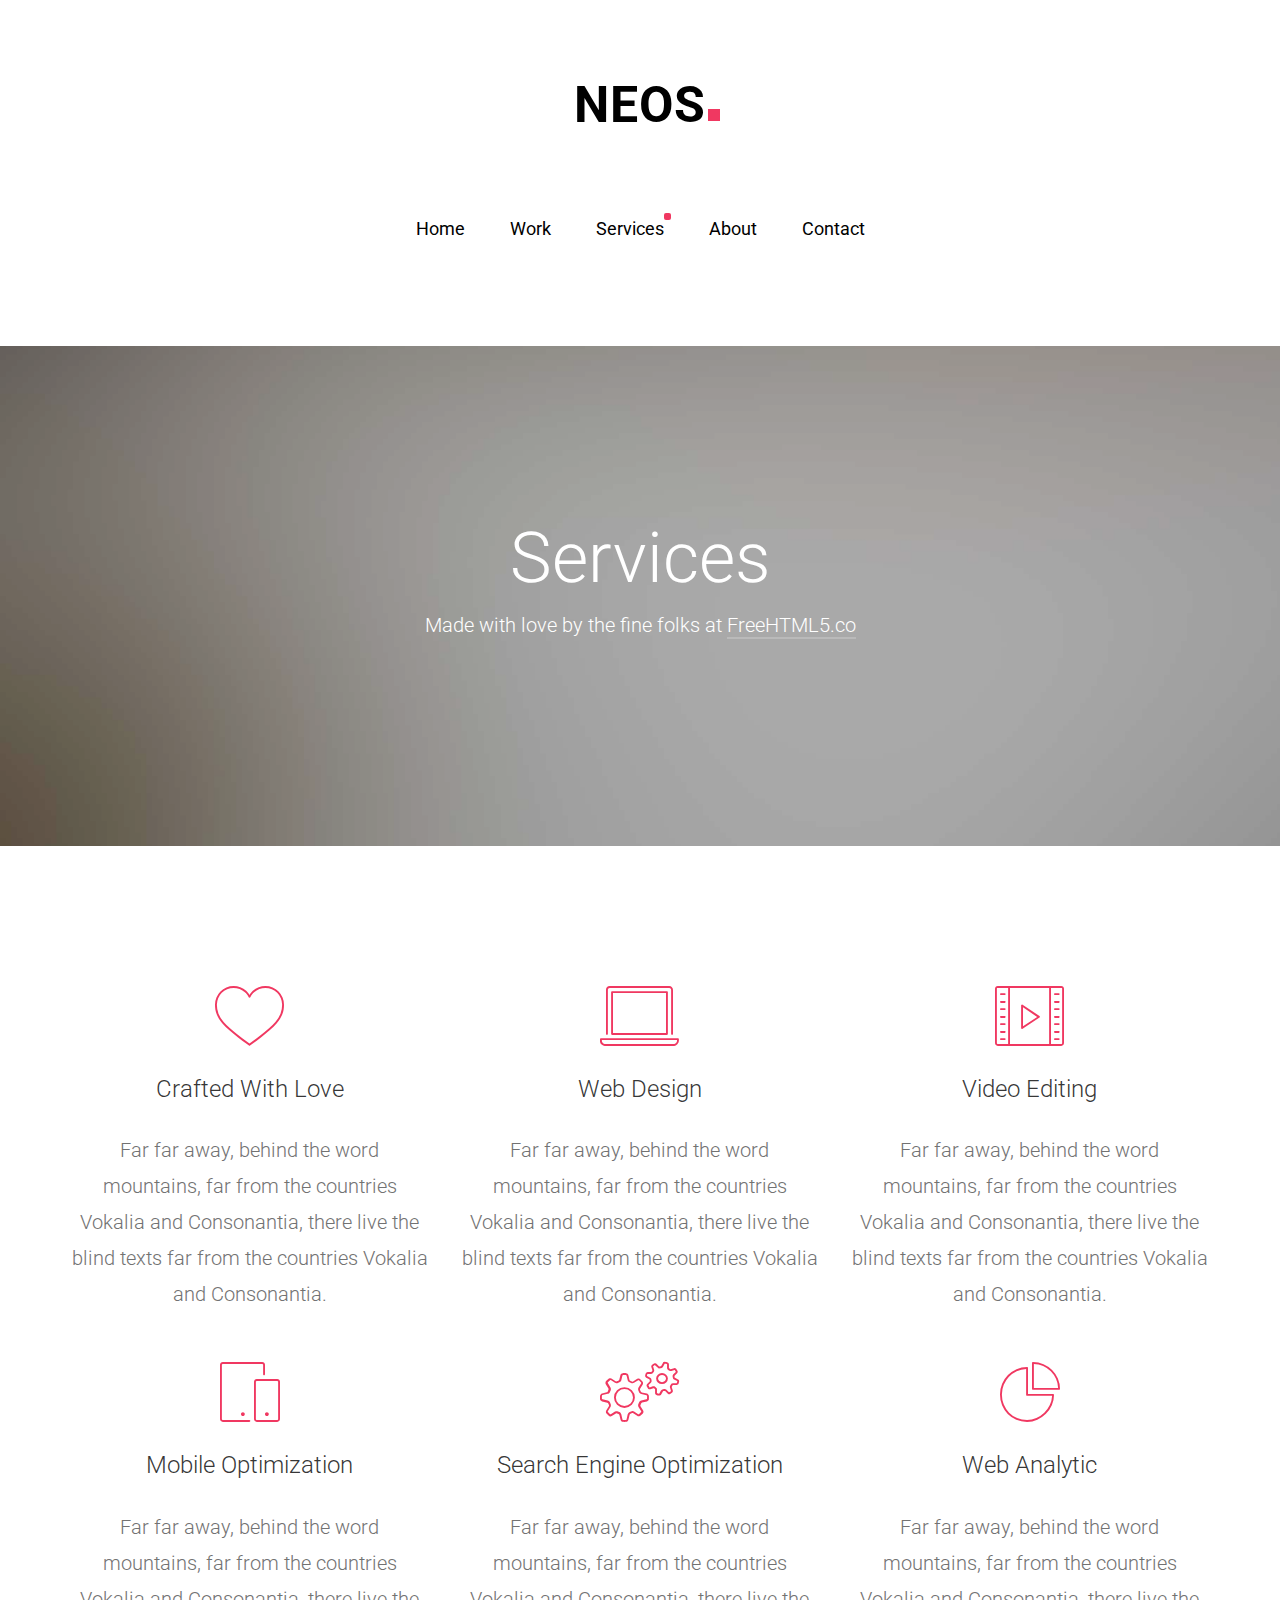
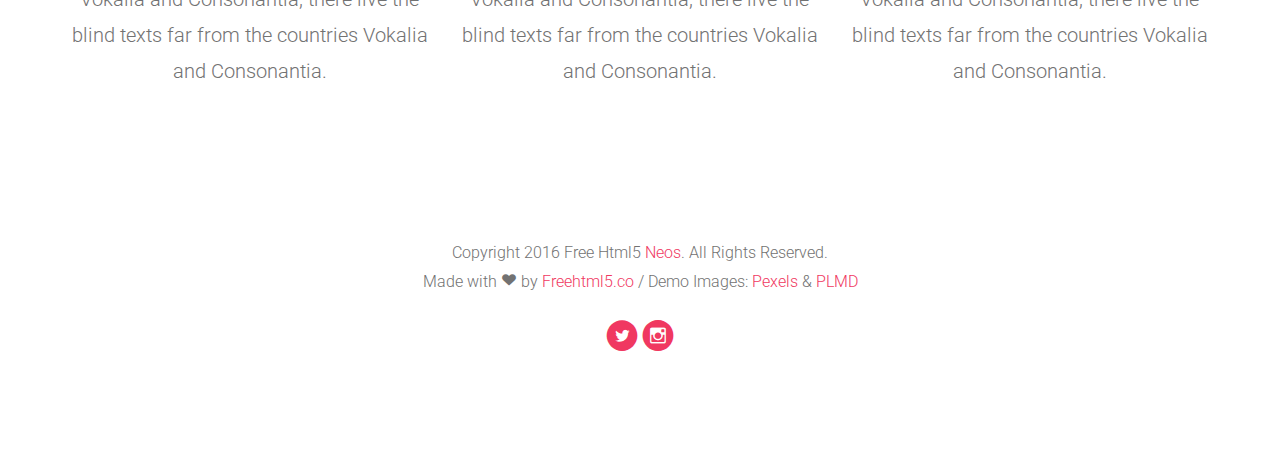
<file: services.html>
<!DOCTYPE html>
<!--[if lt IE 7]>      <html class="no-js lt-ie9 lt-ie8 lt-ie7"> <![endif]-->
<!--[if IE 7]>         <html class="no-js lt-ie9 lt-ie8"> <![endif]-->
<!--[if IE 8]>         <html class="no-js lt-ie9"> <![endif]-->
<!--[if gt IE 8]><!--> <html class="no-js"> <!--<![endif]-->
	<head>
	<meta charset="utf-8">
	<meta http-equiv="X-UA-Compatible" content="IE=edge">
	<title>Neos &mdash; 100% Free Fully Responsive HTML5 Template by FREEHTML5.co</title>
	<meta name="viewport" content="width=device-width, initial-scale=1">
	<meta name="description" content="Free HTML5 Template by FREEHTML5.CO" />
	<meta name="keywords" content="free html5, free template, free bootstrap, html5, css3, mobile first, responsive" />
	<meta name="author" content="FREEHTML5.CO" />

  <!--
	//////////////////////////////////////////////////////

	FREE HTML5 TEMPLATE
	DESIGNED & DEVELOPED by FREEHTML5.CO

	Website: 		http://freehtml5.co/
	Email: 			info@freehtml5.co
	Twitter: 		http://twitter.com/fh5co
	Facebook: 		https://www.facebook.com/fh5co

	//////////////////////////////////////////////////////
	 -->

  	<!-- Facebook and Twitter integration -->
	<meta property="og:title" content=""/>
	<meta property="og:image" content=""/>
	<meta property="og:url" content=""/>
	<meta property="og:site_name" content=""/>
	<meta property="og:description" content=""/>
	<meta name="twitter:title" content="" />
	<meta name="twitter:image" content="" />
	<meta name="twitter:url" content="" />
	<meta name="twitter:card" content="" />

	<!-- Place favicon.ico and apple-touch-icon.png in the root directory -->
	<link rel="shortcut icon" href="favicon.ico">

	<link href='https://fonts.googleapis.com/css?family=Roboto:400,100,300,700' rel='stylesheet' type='text/css'>

	<!-- Animate.css -->
	<link rel="stylesheet" href="css/animate.css">
	<!-- Icomoon Icon Fonts-->
	<link rel="stylesheet" href="css/icomoon.css">
	<!-- Bootstrap  -->
	<link rel="stylesheet" href="css/bootstrap.css">

	<link rel="stylesheet" href="css/style.css">


	<!-- Modernizr JS -->
	<script src="js/modernizr-2.6.2.min.js"></script>
	<!-- FOR IE9 below -->
	<!--[if lt IE 9]>
	<script src="js/respond.min.js"></script>
	<![endif]-->

	</head>
	<body>
	<header>
		<div class="container text-center">
			<div class="fh5co-navbar-brand">
				<a class="fh5co-logo" href="index.html">Neos</a>
			</div>
			<nav id="fh5co-main-nav" role="navigation">
				<ul>
					<li><a href="index.html">Home</a></li>
					<li><a href="work.html">Work</a></li>
					<li><a href="services.html" class="active">Services</a></li>
					<li><a href="about.html">About</a></li>
					<li><a href="contact.html">Contact</a></li>
				</ul>
			</nav>
		</div>
	</header>

	<div class="fh5co-parallax" style="background-image: url(images/hero-1.jpg);" data-stellar-background-ratio="0.5">
		<div class="overlay"></div>
		<div class="container">
			<div class="row">
				<div class="col-md-8 col-md-offset-2 col-sm-12 col-sm-offset-0 col-xs-12 col-xs-offset-0 text-center fh5co-table">
					<div class="fh5co-intro fh5co-table-cell">
						<h1 class="text-center">Services</h1>
						<p>Made with love by the fine folks at <a href="http://freehtml5.co">FreeHTML5.co</a></p>
					</div>
				</div>
			</div>
		</div>
	</div><!-- end: fh5co-parallax -->
	<div id="fh5co-services-section">
		<div class="container">
			<div class="row text-center">
				<div class="col-md-4">
					<div class="services-grid">
						<i class="icon-heart"></i>
						<h3>Crafted With Love</h3>
						<p>Far far away, behind the word mountains, far from the countries Vokalia and Consonantia, there live the blind texts far from the countries Vokalia and Consonantia.</p>
					</div>
				</div>
				<div class="col-md-4">
					<div class="services-grid">
						<i class="icon-laptop"></i>
						<h3>Web Design</h3>
						<p>Far far away, behind the word mountains, far from the countries Vokalia and Consonantia, there live the blind texts far from the countries Vokalia and Consonantia.</p>
					</div>
				</div>
				<div class="col-md-4">
					<div class="services-grid">
						<i class="icon-video"></i>
						<h3>Video Editing</h3>
						<p>Far far away, behind the word mountains, far from the countries Vokalia and Consonantia, there live the blind texts far from the countries Vokalia and Consonantia.</p>
					</div>
				</div>
				<div class="col-md-4">
					<div class="services-grid">
						<i class="icon-mobile"></i>
						<h3>Mobile Optimization</h3>
						<p>Far far away, behind the word mountains, far from the countries Vokalia and Consonantia, there live the blind texts far from the countries Vokalia and Consonantia.</p>
					</div>
				</div>
				<div class="col-md-4">
					<div class="services-grid">
						<i class="icon-gears"></i>
						<h3>Search Engine Optimization</h3>
						<p>Far far away, behind the word mountains, far from the countries Vokalia and Consonantia, there live the blind texts far from the countries Vokalia and Consonantia.</p>
					</div>
				</div>
				<div class="col-md-4">
					<div class="services-grid">
						<i class="icon-piechart"></i>
						<h3>Web Analytic</h3>
						<p>Far far away, behind the word mountains, far from the countries Vokalia and Consonantia, there live the blind texts far from the countries Vokalia and Consonantia.</p>
					</div>
				</div>
			</div>
			<!-- <div class="heading-section text-center">
				<h2>Our Services</h2>
			</div>
			<div class="row"> -->
				<!-- <div class="col-md-4 col-sm-6">
					<div class="fh5co-services-right">
						<div class="fh5co-table2 text-center">
							<div class="fh5co-table-cell2">
								<i class="icon-heart3"></i>
							</div>
						</div>
						<div class="holder-section">
							<h3>Crafted With Love</h3>
							<p>Far far away, behind the word mountains, far from the countries Vokalia </p>
						</div>
					</div>
					<div class="fh5co-services-right">
						<div class="fh5co-table2 fh5co-table2-color-2 text-center">
							<div class="fh5co-table-cell2">
								<i class="icon-laptop"></i>
							</div>
						</div>
						<div class="holder-section">
							<h3>Web Design</h3>
							<p>Far far away, behind the word mountains, far from the countries Vokalia </p>
						</div>
					</div>
					<div class="fh5co-services-right">
						<div class="fh5co-table2 fh5co-table2-color-3 text-center">
							<div class="fh5co-table-cell2">
								<i class="icon-video"></i>
							</div>
						</div>
						<div class="holder-section">
							<h3>Video Editing</h3>
							<p>Far far away, behind the word mountains, far from the countries Vokalia </p>
						</div>
					</div>
				</div>

				<div class="col-md-4 text-center">
					<div class="fhco-hero2">
						<img class="img-responsive" src="images/iphone6.png" alt="iphone6">
					</div>
				</div>

				<div class="col-md-4 col-sm-6">
					<div class="fh5co-services">
						<div class="fh5co-table2 fh5co-table2-color-4 text-center">
							<div class="fh5co-table-cell2">
								<i class="icon-mobile"></i>
							</div>
						</div>
						<div class="holder-section">
							<h3>Mobile Optimization</h3>
							<p>Far far away, behind the word mountains, far from the countries Vokalia </p>
						</div>
					</div>
					<div class="fh5co-services">
						<div class="fh5co-table2 fh5co-table2-color-5 text-center">
							<div class="fh5co-table-cell2">
								<i class="icon-gears"></i>
							</div>
						</div>
						<div class="holder-section">
							<h3>SEO</h3>
							<p>Far far away, behind the word mountains, far from the countries Vokalia </p>
						</div>
					</div>
					<div class="fh5co-services">
						<div class="fh5co-table2 fh5co-table2-color-6 text-center">
							<div class="fh5co-table-cell2">
								<i class="icon-piechart"></i>
							</div>
						</div>
						<div class="holder-section">
							<h3>Web Analytic</h3>
							<p>Far far away, behind the word mountains, far from the countries Vokalia </p>
						</div>
					</div>
				</div> -->
			</div>
		</div>
	</div><!-- end: fh5co-services-section -->
	<footer>
		<div id="footer" class="fh5co-border-line">
			<div class="container">
				<div class="row">
					<div class="col-md-8 col-md-offset-2 text-center">
						<p>Copyright 2016 Free Html5 <a href="#">Neos</a>. All Rights Reserved. <br>Made with <i class="icon-heart3 love"></i> by <a href="http://freehtml5.co/" target="_blank">Freehtml5.co</a> / Demo Images: <a href="https://www.pexels.com/" target="_blank">Pexels</a> &amp; <a href="http://plmd.me/" target="_blank">PLMD</a> </p>
						<p class="fh5co-social-icons">
							<a href="https://twitter.com/ekprayaas_org"><i class="icon-twitter-with-circle"></i></a>
							<!-- <a href="#"><i class="icon-facebook-with-circle"></i></a> -->
							<a href="https://www.instagram.com/ekprayaas"><i class="icon-instagram-with-circle"></i></a>
						</p>
					</div>
				</div>
			</div>
		</div>
	</footer>

	<!-- jQuery -->
	<script src="js/jquery.min.js"></script>
	<!-- jQuery Easing -->
	<script src="js/jquery.easing.1.3.js"></script>
	<!-- Bootstrap -->
	<script src="js/bootstrap.min.js"></script>
	<!-- Waypoints -->
	<script src="js/jquery.waypoints.min.js"></script>
	<!-- Owl carousel -->
	<script src="js/owl.carousel.min.js"></script>
	<!-- Stellar -->
	<script src="js/jquery.stellar.min.js"></script>

	<!-- Main JS (Do not remove) -->
	<script src="js/main.js"></script>

	</body>
</html>
</file>
<file: css/icomoon.css>
@font-face {
    font-family: 'icomoon';
    src:    url('fonts/icomoon.eot?1oniuf');
    src:    url('fonts/icomoon.eot?1oniuf#iefix') format('embedded-opentype'),
        url('fonts/icomoon.ttf?1oniuf') format('truetype'),
        url('fonts/icomoon.woff?1oniuf') format('woff'),
        url('fonts/icomoon.svg?1oniuf#icomoon') format('svg');
    font-weight: normal;
    font-style: normal;
}

[class^="icon-"], [class*=" icon-"] {
    /* use !important to prevent issues with browser extensions that change fonts */
    font-family: 'icomoon' !important;
    speak: none;
    font-style: normal;
    font-weight: normal;
    font-variant: normal;
    text-transform: none;
    line-height: 1;

    /* Better Font Rendering =========== */
    -webkit-font-smoothing: antialiased;
    -moz-osx-font-smoothing: grayscale;
}

.icon-mobile:before {
    content: "\e000";
}
.icon-laptop:before {
    content: "\e001";
}
.icon-desktop:before {
    content: "\e002";
}
.icon-tablet:before {
    content: "\e003";
}
.icon-phone:before {
    content: "\e004";
}
.icon-document:before {
    content: "\e005";
}
.icon-documents:before {
    content: "\e006";
}
.icon-search:before {
    content: "\e007";
}
.icon-clipboard:before {
    content: "\e008";
}
.icon-newspaper:before {
    content: "\e009";
}
.icon-notebook:before {
    content: "\e00a";
}
.icon-book-open:before {
    content: "\e00b";
}
.icon-browser:before {
    content: "\e00c";
}
.icon-calendar:before {
    content: "\e00d";
}
.icon-presentation:before {
    content: "\e00e";
}
.icon-picture:before {
    content: "\e00f";
}
.icon-pictures:before {
    content: "\e010";
}
.icon-video:before {
    content: "\e011";
}
.icon-camera:before {
    content: "\e012";
}
.icon-printer:before {
    content: "\e013";
}
.icon-toolbox:before {
    content: "\e014";
}
.icon-briefcase:before {
    content: "\e015";
}
.icon-wallet:before {
    content: "\e016";
}
.icon-gift:before {
    content: "\e017";
}
.icon-bargraph:before {
    content: "\e018";
}
.icon-grid:before {
    content: "\e019";
}
.icon-expand:before {
    content: "\e01a";
}
.icon-focus:before {
    content: "\e01b";
}
.icon-edit:before {
    content: "\e01c";
}
.icon-adjustments:before {
    content: "\e01d";
}
.icon-ribbon:before {
    content: "\e01e";
}
.icon-hourglass:before {
    content: "\e01f";
}
.icon-lock:before {
    content: "\e020";
}
.icon-megaphone:before {
    content: "\e021";
}
.icon-shield:before {
    content: "\e022";
}
.icon-trophy:before {
    content: "\e023";
}
.icon-flag:before {
    content: "\e024";
}
.icon-map:before {
    content: "\e025";
}
.icon-puzzle:before {
    content: "\e026";
}
.icon-basket:before {
    content: "\e027";
}
.icon-envelope:before {
    content: "\e028";
}
.icon-streetsign:before {
    content: "\e029";
}
.icon-telescope:before {
    content: "\e02a";
}
.icon-gears:before {
    content: "\e02b";
}
.icon-key:before {
    content: "\e02c";
}
.icon-paperclip:before {
    content: "\e02d";
}
.icon-attachment:before {
    content: "\e02e";
}
.icon-pricetags:before {
    content: "\e02f";
}
.icon-lightbulb:before {
    content: "\e030";
}
.icon-layers:before {
    content: "\e031";
}
.icon-pencil:before {
    content: "\e032";
}
.icon-tools:before {
    content: "\e033";
}
.icon-tools-2:before {
    content: "\e034";
}
.icon-scissors:before {
    content: "\e035";
}
.icon-paintbrush:before {
    content: "\e036";
}
.icon-magnifying-glass:before {
    content: "\e037";
}
.icon-circle-compass:before {
    content: "\e038";
}
.icon-linegraph:before {
    content: "\e039";
}
.icon-mic:before {
    content: "\e03a";
}
.icon-strategy:before {
    content: "\e03b";
}
.icon-beaker:before {
    content: "\e03c";
}
.icon-caution:before {
    content: "\e03d";
}
.icon-recycle:before {
    content: "\e03e";
}
.icon-anchor:before {
    content: "\e03f";
}
.icon-profile-male:before {
    content: "\e040";
}
.icon-profile-female:before {
    content: "\e041";
}
.icon-bike:before {
    content: "\e042";
}
.icon-wine:before {
    content: "\e043";
}
.icon-hotairballoon:before {
    content: "\e044";
}
.icon-globe:before {
    content: "\e045";
}
.icon-genius:before {
    content: "\e046";
}
.icon-map-pin:before {
    content: "\e047";
}
.icon-dial:before {
    content: "\e048";
}
.icon-chat:before {
    content: "\e049";
}
.icon-heart:before {
    content: "\e04a";
}
.icon-cloud:before {
    content: "\e04b";
}
.icon-upload:before {
    content: "\e04c";
}
.icon-download:before {
    content: "\e04d";
}
.icon-target:before {
    content: "\e04e";
}
.icon-hazardous:before {
    content: "\e04f";
}
.icon-piechart:before {
    content: "\e050";
}
.icon-speedometer:before {
    content: "\e051";
}
.icon-global:before {
    content: "\e052";
}
.icon-compass:before {
    content: "\e053";
}
.icon-lifesaver:before {
    content: "\e054";
}
.icon-clock:before {
    content: "\e055";
}
.icon-aperture:before {
    content: "\e056";
}
.icon-quote:before {
    content: "\e057";
}
.icon-scope:before {
    content: "\e058";
}
.icon-alarmclock:before {
    content: "\e059";
}
.icon-refresh:before {
    content: "\e05a";
}
.icon-happy:before {
    content: "\e05b";
}
.icon-sad:before {
    content: "\e05c";
}
.icon-facebook:before {
    content: "\e05d";
}
.icon-twitter:before {
    content: "\e05e";
}
.icon-googleplus:before {
    content: "\e05f";
}
.icon-rss:before {
    content: "\e060";
}
.icon-tumblr:before {
    content: "\e061";
}
.icon-linkedin:before {
    content: "\e062";
}
.icon-dribbble:before {
    content: "\e063";
}
.icon-box2:before {
    content: "\ea82";
}
.icon-write:before {
    content: "\ea83";
}
.icon-clock2:before {
    content: "\ea84";
}
.icon-reply2:before {
    content: "\ea85";
}
.icon-reply-all2:before {
    content: "\ea86";
}
.icon-forward2:before {
    content: "\ea87";
}
.icon-flag2:before {
    content: "\ea88";
}
.icon-search2:before {
    content: "\ea89";
}
.icon-trash2:before {
    content: "\ea8a";
}
.icon-envelope2:before {
    content: "\ea8b";
}
.icon-bubble:before {
    content: "\ea8c";
}
.icon-bubbles:before {
    content: "\ea8d";
}
.icon-user2:before {
    content: "\ea8e";
}
.icon-users2:before {
    content: "\ea8f";
}
.icon-cloud2:before {
    content: "\ea90";
}
.icon-download2:before {
    content: "\ea91";
}
.icon-upload2:before {
    content: "\ea92";
}
.icon-rain:before {
    content: "\ea93";
}
.icon-sun:before {
    content: "\ea94";
}
.icon-moon2:before {
    content: "\ea95";
}
.icon-bell2:before {
    content: "\ea96";
}
.icon-folder2:before {
    content: "\ea97";
}
.icon-pin2:before {
    content: "\ea98";
}
.icon-sound2:before {
    content: "\ea99";
}
.icon-microphone:before {
    content: "\ea9a";
}
.icon-camera2:before {
    content: "\ea9b";
}
.icon-image2:before {
    content: "\ea9c";
}
.icon-cog2:before {
    content: "\ea9d";
}
.icon-calendar2:before {
    content: "\ea9e";
}
.icon-book2:before {
    content: "\ea9f";
}
.icon-map-marker:before {
    content: "\eaa0";
}
.icon-store:before {
    content: "\eaa1";
}
.icon-support:before {
    content: "\eaa2";
}
.icon-tag2:before {
    content: "\eaa3";
}
.icon-heart2:before {
    content: "\eaa4";
}
.icon-video-camera:before {
    content: "\eaa5";
}
.icon-trophy2:before {
    content: "\eaa6";
}
.icon-cart:before {
    content: "\eaa7";
}
.icon-eye2:before {
    content: "\eaa8";
}
.icon-cancel:before {
    content: "\eaa9";
}
.icon-chart:before {
    content: "\eaaa";
}
.icon-target2:before {
    content: "\eaab";
}
.icon-printer2:before {
    content: "\eaac";
}
.icon-location2:before {
    content: "\eaad";
}
.icon-bookmark2:before {
    content: "\eaae";
}
.icon-monitor:before {
    content: "\eaaf";
}
.icon-cross2:before {
    content: "\eab0";
}
.icon-plus2:before {
    content: "\eab1";
}
.icon-left:before {
    content: "\eab2";
}
.icon-up:before {
    content: "\eab3";
}
.icon-browser2:before {
    content: "\eab4";
}
.icon-windows:before {
    content: "\eab5";
}
.icon-switch2:before {
    content: "\eab6";
}
.icon-dashboard:before {
    content: "\eab7";
}
.icon-play:before {
    content: "\eab8";
}
.icon-fast-forward:before {
    content: "\eab9";
}
.icon-next:before {
    content: "\eaba";
}
.icon-refresh2:before {
    content: "\eabb";
}
.icon-film:before {
    content: "\eabc";
}
.icon-home2:before {
    content: "\eabd";
}
.icon-add-to-list:before {
    content: "\e901";
}
.icon-classic-computer:before {
    content: "\e902";
}
.icon-controller-fast-backward:before {
    content: "\e903";
}
.icon-creative-commons-attribution:before {
    content: "\e904";
}
.icon-creative-commons-noderivs:before {
    content: "\e905";
}
.icon-creative-commons-noncommercial-eu:before {
    content: "\e906";
}
.icon-creative-commons-noncommercial-us:before {
    content: "\e907";
}
.icon-creative-commons-public-domain:before {
    content: "\e908";
}
.icon-creative-commons-remix:before {
    content: "\e909";
}
.icon-creative-commons-share:before {
    content: "\e90a";
}
.icon-creative-commons-sharealike:before {
    content: "\e90b";
}
.icon-creative-commons:before {
    content: "\e90c";
}
.icon-document-landscape:before {
    content: "\e90d";
}
.icon-remove-user:before {
    content: "\e90e";
}
.icon-warning:before {
    content: "\e90f";
}
.icon-arrow-bold-down:before {
    content: "\e910";
}
.icon-arrow-bold-left:before {
    content: "\e911";
}
.icon-arrow-bold-right:before {
    content: "\e912";
}
.icon-arrow-bold-up:before {
    content: "\e913";
}
.icon-arrow-down:before {
    content: "\e914";
}
.icon-arrow-left:before {
    content: "\e915";
}
.icon-arrow-long-down:before {
    content: "\e916";
}
.icon-arrow-long-left:before {
    content: "\e917";
}
.icon-arrow-long-right:before {
    content: "\e918";
}
.icon-arrow-long-up:before {
    content: "\e919";
}
.icon-arrow-right:before {
    content: "\e91a";
}
.icon-arrow-up:before {
    content: "\e91b";
}
.icon-arrow-with-circle-down:before {
    content: "\e91c";
}
.icon-arrow-with-circle-left:before {
    content: "\e91d";
}
.icon-arrow-with-circle-right:before {
    content: "\e91e";
}
.icon-arrow-with-circle-up:before {
    content: "\e91f";
}
.icon-bookmark:before {
    content: "\e920";
}
.icon-bookmarks:before {
    content: "\e921";
}
.icon-chevron-down:before {
    content: "\e922";
}
.icon-chevron-left:before {
    content: "\e923";
}
.icon-chevron-right:before {
    content: "\e924";
}
.icon-chevron-small-down:before {
    content: "\e925";
}
.icon-chevron-small-left:before {
    content: "\e926";
}
.icon-chevron-small-right:before {
    content: "\e927";
}
.icon-chevron-small-up:before {
    content: "\e928";
}
.icon-chevron-thin-down:before {
    content: "\e929";
}
.icon-chevron-thin-left:before {
    content: "\e92a";
}
.icon-chevron-thin-right:before {
    content: "\e92b";
}
.icon-chevron-thin-up:before {
    content: "\e92c";
}
.icon-chevron-up:before {
    content: "\e92d";
}
.icon-chevron-with-circle-down:before {
    content: "\e92e";
}
.icon-chevron-with-circle-left:before {
    content: "\e92f";
}
.icon-chevron-with-circle-right:before {
    content: "\e930";
}
.icon-chevron-with-circle-up:before {
    content: "\e931";
}
.icon-cloud3:before {
    content: "\e932";
}
.icon-controller-fast-forward:before {
    content: "\e933";
}
.icon-controller-jump-to-start:before {
    content: "\e934";
}
.icon-controller-next:before {
    content: "\e935";
}
.icon-controller-paus:before {
    content: "\e936";
}
.icon-controller-play:before {
    content: "\e937";
}
.icon-controller-record:before {
    content: "\e938";
}
.icon-controller-stop:before {
    content: "\e939";
}
.icon-controller-volume:before {
    content: "\e93a";
}
.icon-dot-single:before {
    content: "\e93b";
}
.icon-dots-three-horizontal:before {
    content: "\e93c";
}
.icon-dots-three-vertical:before {
    content: "\e93d";
}
.icon-dots-two-horizontal:before {
    content: "\e93e";
}
.icon-dots-two-vertical:before {
    content: "\e93f";
}
.icon-download3:before {
    content: "\e940";
}
.icon-emoji-flirt:before {
    content: "\e941";
}
.icon-flow-branch:before {
    content: "\e942";
}
.icon-flow-cascade:before {
    content: "\e943";
}
.icon-flow-line:before {
    content: "\e944";
}
.icon-flow-parallel:before {
    content: "\e945";
}
.icon-flow-tree:before {
    content: "\e946";
}
.icon-install:before {
    content: "\e947";
}
.icon-layers2:before {
    content: "\e948";
}
.icon-open-book:before {
    content: "\e949";
}
.icon-resize-100:before {
    content: "\e94a";
}
.icon-resize-full-screen:before {
    content: "\e94b";
}
.icon-save:before {
    content: "\e94c";
}
.icon-select-arrows:before {
    content: "\e94d";
}
.icon-sound-mute:before {
    content: "\e94e";
}
.icon-sound:before {
    content: "\e94f";
}
.icon-trash:before {
    content: "\e950";
}
.icon-triangle-down:before {
    content: "\e951";
}
.icon-triangle-left:before {
    content: "\e952";
}
.icon-triangle-right:before {
    content: "\e953";
}
.icon-triangle-up:before {
    content: "\e954";
}
.icon-uninstall:before {
    content: "\e955";
}
.icon-upload-to-cloud:before {
    content: "\e956";
}
.icon-upload3:before {
    content: "\e957";
}
.icon-add-user:before {
    content: "\e958";
}
.icon-address:before {
    content: "\e959";
}
.icon-adjust:before {
    content: "\e95a";
}
.icon-air:before {
    content: "\e95b";
}
.icon-aircraft-landing:before {
    content: "\e95c";
}
.icon-aircraft-take-off:before {
    content: "\e95d";
}
.icon-aircraft:before {
    content: "\e95e";
}
.icon-align-bottom:before {
    content: "\e95f";
}
.icon-align-horizontal-middle:before {
    content: "\e960";
}
.icon-align-left:before {
    content: "\e961";
}
.icon-align-right:before {
    content: "\e962";
}
.icon-align-top:before {
    content: "\e963";
}
.icon-align-vertical-middle:before {
    content: "\e964";
}
.icon-archive:before {
    content: "\e965";
}
.icon-area-graph:before {
    content: "\e966";
}
.icon-attachment2:before {
    content: "\e967";
}
.icon-awareness-ribbon:before {
    content: "\e968";
}
.icon-back-in-time:before {
    content: "\e969";
}
.icon-back:before {
    content: "\e96a";
}
.icon-bar-graph:before {
    content: "\e96b";
}
.icon-battery:before {
    content: "\e96c";
}
.icon-beamed-note:before {
    content: "\e96d";
}
.icon-bell:before {
    content: "\e96e";
}
.icon-blackboard:before {
    content: "\e96f";
}
.icon-block:before {
    content: "\e970";
}
.icon-book:before {
    content: "\e971";
}
.icon-bowl:before {
    content: "\e972";
}
.icon-box:before {
    content: "\e973";
}
.icon-briefcase2:before {
    content: "\e974";
}
.icon-browser3:before {
    content: "\e975";
}
.icon-brush:before {
    content: "\e976";
}
.icon-bucket:before {
    content: "\e977";
}
.icon-cake:before {
    content: "\e978";
}
.icon-calculator:before {
    content: "\e979";
}
.icon-calendar3:before {
    content: "\e97a";
}
.icon-camera3:before {
    content: "\e97b";
}
.icon-ccw:before {
    content: "\e97c";
}
.icon-chat2:before {
    content: "\e97d";
}
.icon-check:before {
    content: "\e97e";
}
.icon-circle-with-cross:before {
    content: "\e97f";
}
.icon-circle-with-minus:before {
    content: "\e980";
}
.icon-circle-with-plus:before {
    content: "\e981";
}
.icon-circle:before {
    content: "\e982";
}
.icon-circular-graph:before {
    content: "\e983";
}
.icon-clapperboard:before {
    content: "\e984";
}
.icon-clipboard2:before {
    content: "\e985";
}
.icon-clock3:before {
    content: "\e986";
}
.icon-code:before {
    content: "\e987";
}
.icon-cog:before {
    content: "\e988";
}
.icon-colours:before {
    content: "\e989";
}
.icon-compass2:before {
    content: "\e98a";
}
.icon-copy:before {
    content: "\e98b";
}
.icon-credit-card:before {
    content: "\e98c";
}
.icon-credit:before {
    content: "\e98d";
}
.icon-cross:before {
    content: "\e98e";
}
.icon-cup:before {
    content: "\e98f";
}
.icon-cw:before {
    content: "\e990";
}
.icon-cycle:before {
    content: "\e991";
}
.icon-database:before {
    content: "\e992";
}
.icon-dial-pad:before {
    content: "\e993";
}
.icon-direction:before {
    content: "\e994";
}
.icon-document2:before {
    content: "\e995";
}
.icon-documents2:before {
    content: "\e996";
}
.icon-drink:before {
    content: "\e997";
}
.icon-drive:before {
    content: "\e998";
}
.icon-drop:before {
    content: "\e999";
}
.icon-edit2:before {
    content: "\e99a";
}
.icon-email:before {
    content: "\e99b";
}
.icon-emoji-happy:before {
    content: "\e99c";
}
.icon-emoji-neutral:before {
    content: "\e99d";
}
.icon-emoji-sad:before {
    content: "\e99e";
}
.icon-erase:before {
    content: "\e99f";
}
.icon-eraser:before {
    content: "\e9a0";
}
.icon-export:before {
    content: "\e9a1";
}
.icon-eye:before {
    content: "\e9a2";
}
.icon-feather:before {
    content: "\e9a3";
}
.icon-flag3:before {
    content: "\e9a4";
}
.icon-flash:before {
    content: "\e9a5";
}
.icon-flashlight:before {
    content: "\e9a6";
}
.icon-flat-brush:before {
    content: "\e9a7";
}
.icon-folder-images:before {
    content: "\e9a8";
}
.icon-folder-music:before {
    content: "\e9a9";
}
.icon-folder-video:before {
    content: "\e9aa";
}
.icon-folder:before {
    content: "\e9ab";
}
.icon-forward:before {
    content: "\e9ac";
}
.icon-funnel:before {
    content: "\e9ad";
}
.icon-game-controller:before {
    content: "\e9ae";
}
.icon-gauge:before {
    content: "\e9af";
}
.icon-globe2:before {
    content: "\e9b0";
}
.icon-graduation-cap:before {
    content: "\e9b1";
}
.icon-grid2:before {
    content: "\e9b2";
}
.icon-hair-cross:before {
    content: "\e9b3";
}
.icon-hand:before {
    content: "\e9b4";
}
.icon-heart-outlined:before {
    content: "\e9b5";
}
.icon-heart3:before {
    content: "\e9b6";
}
.icon-help-with-circle:before {
    content: "\e9b7";
}
.icon-help:before {
    content: "\e9b8";
}
.icon-home:before {
    content: "\e9b9";
}
.icon-hour-glass:before {
    content: "\e9ba";
}
.icon-image-inverted:before {
    content: "\e9bb";
}
.icon-image:before {
    content: "\e9bc";
}
.icon-images:before {
    content: "\e9bd";
}
.icon-inbox:before {
    content: "\e9be";
}
.icon-infinity:before {
    content: "\e9bf";
}
.icon-info-with-circle:before {
    content: "\e9c0";
}
.icon-info:before {
    content: "\e9c1";
}
.icon-key2:before {
    content: "\e9c2";
}
.icon-keyboard:before {
    content: "\e9c3";
}
.icon-lab-flask:before {
    content: "\e9c4";
}
.icon-landline:before {
    content: "\e9c5";
}
.icon-language:before {
    content: "\e9c6";
}
.icon-laptop2:before {
    content: "\e9c7";
}
.icon-leaf:before {
    content: "\e9c8";
}
.icon-level-down:before {
    content: "\e9c9";
}
.icon-level-up:before {
    content: "\e9ca";
}
.icon-lifebuoy:before {
    content: "\e9cb";
}
.icon-light-bulb:before {
    content: "\e9cc";
}
.icon-light-down:before {
    content: "\e9cd";
}
.icon-light-up:before {
    content: "\e9ce";
}
.icon-line-graph:before {
    content: "\e9cf";
}
.icon-link:before {
    content: "\e9d0";
}
.icon-list:before {
    content: "\e9d1";
}
.icon-location-pin:before {
    content: "\e9d2";
}
.icon-location:before {
    content: "\e9d3";
}
.icon-lock-open:before {
    content: "\e9d4";
}
.icon-lock2:before {
    content: "\e9d5";
}
.icon-log-out:before {
    content: "\e9d6";
}
.icon-login:before {
    content: "\e9d7";
}
.icon-loop:before {
    content: "\e9d8";
}
.icon-magnet:before {
    content: "\e9d9";
}
.icon-magnifying-glass2:before {
    content: "\e9da";
}
.icon-mail:before {
    content: "\e9db";
}
.icon-man:before {
    content: "\e9dc";
}
.icon-map2:before {
    content: "\e9dd";
}
.icon-mask:before {
    content: "\e9de";
}
.icon-medal:before {
    content: "\e9df";
}
.icon-megaphone2:before {
    content: "\e9e0";
}
.icon-menu:before {
    content: "\e9e1";
}
.icon-message:before {
    content: "\e9e2";
}
.icon-mic2:before {
    content: "\e9e3";
}
.icon-minus:before {
    content: "\e9e4";
}
.icon-mobile2:before {
    content: "\e9e5";
}
.icon-modern-mic:before {
    content: "\e9e6";
}
.icon-moon:before {
    content: "\e9e7";
}
.icon-mouse:before {
    content: "\e9e8";
}
.icon-music:before {
    content: "\e9e9";
}
.icon-network:before {
    content: "\e9ea";
}
.icon-new-message:before {
    content: "\e9eb";
}
.icon-new:before {
    content: "\e9ec";
}
.icon-news:before {
    content: "\e9ed";
}
.icon-note:before {
    content: "\e9ee";
}
.icon-notification:before {
    content: "\e9ef";
}
.icon-old-mobile:before {
    content: "\e9f0";
}
.icon-old-phone:before {
    content: "\e9f1";
}
.icon-palette:before {
    content: "\e9f2";
}
.icon-paper-plane:before {
    content: "\e9f3";
}
.icon-pencil2:before {
    content: "\e9f4";
}
.icon-phone2:before {
    content: "\e9f5";
}
.icon-pie-chart:before {
    content: "\e9f6";
}
.icon-pin:before {
    content: "\e9f7";
}
.icon-plus:before {
    content: "\e9f8";
}
.icon-popup:before {
    content: "\e9f9";
}
.icon-power-plug:before {
    content: "\e9fa";
}
.icon-price-ribbon:before {
    content: "\e9fb";
}
.icon-price-tag:before {
    content: "\e9fc";
}
.icon-print:before {
    content: "\e9fd";
}
.icon-progress-empty:before {
    content: "\e9fe";
}
.icon-progress-full:before {
    content: "\e9ff";
}
.icon-progress-one:before {
    content: "\ea00";
}
.icon-progress-two:before {
    content: "\ea01";
}
.icon-publish:before {
    content: "\ea02";
}
.icon-quote2:before {
    content: "\ea03";
}
.icon-radio:before {
    content: "\ea04";
}
.icon-reply-all:before {
    content: "\ea05";
}
.icon-reply:before {
    content: "\ea06";
}
.icon-retweet:before {
    content: "\ea07";
}
.icon-rocket:before {
    content: "\ea08";
}
.icon-round-brush:before {
    content: "\ea09";
}
.icon-rss2:before {
    content: "\ea0a";
}
.icon-ruler:before {
    content: "\ea0b";
}
.icon-scissors2:before {
    content: "\ea0c";
}
.icon-share-alternitive:before {
    content: "\ea0d";
}
.icon-share:before {
    content: "\ea0e";
}
.icon-shareable:before {
    content: "\ea0f";
}
.icon-shield2:before {
    content: "\ea10";
}
.icon-shop:before {
    content: "\ea11";
}
.icon-shopping-bag:before {
    content: "\ea12";
}
.icon-shopping-basket:before {
    content: "\ea13";
}
.icon-shopping-cart:before {
    content: "\ea14";
}
.icon-shuffle:before {
    content: "\ea15";
}
.icon-signal:before {
    content: "\ea16";
}
.icon-sound-mix:before {
    content: "\ea17";
}
.icon-sports-club:before {
    content: "\ea18";
}
.icon-spreadsheet:before {
    content: "\ea19";
}
.icon-squared-cross:before {
    content: "\ea1a";
}
.icon-squared-minus:before {
    content: "\ea1b";
}
.icon-squared-plus:before {
    content: "\ea1c";
}
.icon-star-outlined:before {
    content: "\ea1d";
}
.icon-star:before {
    content: "\ea1e";
}
.icon-stopwatch:before {
    content: "\ea1f";
}
.icon-suitcase:before {
    content: "\ea20";
}
.icon-swap:before {
    content: "\ea21";
}
.icon-sweden:before {
    content: "\ea22";
}
.icon-switch:before {
    content: "\ea23";
}
.icon-tablet2:before {
    content: "\ea24";
}
.icon-tag:before {
    content: "\ea25";
}
.icon-text-document-inverted:before {
    content: "\ea26";
}
.icon-text-document:before {
    content: "\ea27";
}
.icon-text:before {
    content: "\ea28";
}
.icon-thermometer:before {
    content: "\ea29";
}
.icon-thumbs-down:before {
    content: "\ea2a";
}
.icon-thumbs-up:before {
    content: "\ea2b";
}
.icon-thunder-cloud:before {
    content: "\ea2c";
}
.icon-ticket:before {
    content: "\ea2d";
}
.icon-time-slot:before {
    content: "\ea2e";
}
.icon-tools2:before {
    content: "\ea2f";
}
.icon-traffic-cone:before {
    content: "\ea30";
}
.icon-tree:before {
    content: "\ea31";
}
.icon-trophy3:before {
    content: "\ea32";
}
.icon-tv:before {
    content: "\ea33";
}
.icon-typing:before {
    content: "\ea34";
}
.icon-unread:before {
    content: "\ea35";
}
.icon-untag:before {
    content: "\ea36";
}
.icon-user:before {
    content: "\ea37";
}
.icon-users:before {
    content: "\ea38";
}
.icon-v-card:before {
    content: "\ea39";
}
.icon-video2:before {
    content: "\ea3a";
}
.icon-vinyl:before {
    content: "\ea3b";
}
.icon-voicemail:before {
    content: "\ea3c";
}
.icon-wallet2:before {
    content: "\ea3d";
}
.icon-water:before {
    content: "\ea3e";
}
.icon-500px-with-circle:before {
    content: "\ea3f";
}
.icon-500px:before {
    content: "\ea40";
}
.icon-basecamp:before {
    content: "\ea41";
}
.icon-behance:before {
    content: "\ea42";
}
.icon-creative-cloud:before {
    content: "\ea43";
}
.icon-dropbox:before {
    content: "\ea44";
}
.icon-evernote:before {
    content: "\ea45";
}
.icon-flattr:before {
    content: "\ea46";
}
.icon-foursquare:before {
    content: "\ea47";
}
.icon-google-drive:before {
    content: "\ea48";
}
.icon-google-hangouts:before {
    content: "\ea49";
}
.icon-grooveshark:before {
    content: "\ea4a";
}
.icon-icloud:before {
    content: "\ea4b";
}
.icon-mixi:before {
    content: "\ea4c";
}
.icon-onedrive:before {
    content: "\ea4d";
}
.icon-paypal:before {
    content: "\ea4e";
}
.icon-picasa:before {
    content: "\ea4f";
}
.icon-qq:before {
    content: "\ea50";
}
.icon-rdio-with-circle:before {
    content: "\ea51";
}
.icon-renren:before {
    content: "\ea52";
}
.icon-scribd:before {
    content: "\ea53";
}
.icon-sina-weibo:before {
    content: "\ea54";
}
.icon-skype-with-circle:before {
    content: "\ea55";
}
.icon-skype:before {
    content: "\ea56";
}
.icon-slideshare:before {
    content: "\ea57";
}
.icon-smashing:before {
    content: "\ea58";
}
.icon-soundcloud:before {
    content: "\ea59";
}
.icon-spotify-with-circle:before {
    content: "\ea5a";
}
.icon-spotify:before {
    content: "\ea5b";
}
.icon-swarm:before {
    content: "\ea5c";
}
.icon-vine-with-circle:before {
    content: "\ea5d";
}
.icon-vine:before {
    content: "\ea5e";
}
.icon-vk-alternitive:before {
    content: "\ea5f";
}
.icon-vk-with-circle:before {
    content: "\ea60";
}
.icon-vk:before {
    content: "\ea61";
}
.icon-xing-with-circle:before {
    content: "\ea62";
}
.icon-xing:before {
    content: "\ea63";
}
.icon-yelp:before {
    content: "\ea64";
}
.icon-dribbble-with-circle:before {
    content: "\ea65";
}
.icon-dribbble2:before {
    content: "\ea66";
}
.icon-facebook-with-circle:before {
    content: "\ea67";
}
.icon-facebook2:before {
    content: "\ea68";
}
.icon-flickr-with-circle:before {
    content: "\ea69";
}
.icon-flickr:before {
    content: "\ea6a";
}
.icon-github-with-circle:before {
    content: "\ea6b";
}
.icon-github:before {
    content: "\ea6c";
}
.icon-google-with-circle:before {
    content: "\ea6d";
}
.icon-google:before {
    content: "\ea6e";
}
.icon-instagram-with-circle:before {
    content: "\ea6f";
}
.icon-instagram:before {
    content: "\ea70";
}
.icon-lastfm-with-circle:before {
    content: "\ea71";
}
.icon-lastfm:before {
    content: "\ea72";
}
.icon-linkedin-with-circle:before {
    content: "\ea73";
}
.icon-linkedin2:before {
    content: "\ea74";
}
.icon-pinterest-with-circle:before {
    content: "\ea75";
}
.icon-pinterest:before {
    content: "\ea76";
}
.icon-rdio:before {
    content: "\ea77";
}
.icon-stumbleupon-with-circle:before {
    content: "\ea78";
}
.icon-stumbleupon:before {
    content: "\ea79";
}
.icon-tumblr-with-circle:before {
    content: "\ea7a";
}
.icon-tumblr2:before {
    content: "\ea7b";
}
.icon-twitter-with-circle:before {
    content: "\ea7c";
}
.icon-twitter2:before {
    content: "\ea7d";
}
.icon-vimeo-with-circle:before {
    content: "\ea7e";
}
.icon-vimeo:before {
    content: "\ea7f";
}
.icon-youtube-with-circle:before {
    content: "\ea80";
}
.icon-youtube:before {
    content: "\ea81";
}
.icon-home3:before {
    content: "\eabe";
}
.icon-home22:before {
    content: "\eabf";
}
.icon-home32:before {
    content: "\eac0";
}
.icon-office:before {
    content: "\eac1";
}
.icon-newspaper2:before {
    content: "\eac2";
}
.icon-pencil3:before {
    content: "\eac3";
}
.icon-pencil22:before {
    content: "\eac4";
}
.icon-quill:before {
    content: "\eac5";
}
.icon-pen:before {
    content: "\eac6";
}
.icon-blog:before {
    content: "\eac7";
}
.icon-eyedropper:before {
    content: "\eac8";
}
.icon-droplet:before {
    content: "\eac9";
}
.icon-paint-format:before {
    content: "\eaca";
}
.icon-image3:before {
    content: "\eacb";
}
.icon-images2:before {
    content: "\eacc";
}
.icon-camera4:before {
    content: "\eacd";
}
.icon-headphones:before {
    content: "\eace";
}
.icon-music2:before {
    content: "\eacf";
}
.icon-play2:before {
    content: "\ead0";
}
.icon-film2:before {
    content: "\ead1";
}
.icon-video-camera2:before {
    content: "\ead2";
}
.icon-dice:before {
    content: "\ead3";
}
.icon-pacman:before {
    content: "\ead4";
}
.icon-spades:before {
    content: "\ead5";
}
.icon-clubs:before {
    content: "\ead6";
}
.icon-diamonds:before {
    content: "\ead7";
}
.icon-bullhorn:before {
    content: "\ead8";
}
.icon-connection:before {
    content: "\ead9";
}
.icon-podcast:before {
    content: "\eada";
}
.icon-feed:before {
    content: "\eadb";
}
.icon-mic3:before {
    content: "\eadc";
}
.icon-book3:before {
    content: "\eadd";
}
.icon-books:before {
    content: "\eade";
}
.icon-library:before {
    content: "\eadf";
}
.icon-file-text:before {
    content: "\eae0";
}
.icon-profile:before {
    content: "\eae1";
}
.icon-file-empty:before {
    content: "\eae2";
}
.icon-files-empty:before {
    content: "\eae3";
}
.icon-file-text2:before {
    content: "\eae4";
}
.icon-file-picture:before {
    content: "\eae5";
}
.icon-file-music:before {
    content: "\eae6";
}
.icon-file-play:before {
    content: "\eae7";
}
.icon-file-video:before {
    content: "\eae8";
}
.icon-file-zip:before {
    content: "\eae9";
}
.icon-copy2:before {
    content: "\eaea";
}
.icon-paste:before {
    content: "\eaeb";
}
.icon-stack:before {
    content: "\eaec";
}
.icon-folder3:before {
    content: "\eaed";
}
.icon-folder-open:before {
    content: "\eaee";
}
.icon-folder-plus:before {
    content: "\eaef";
}
.icon-folder-minus:before {
    content: "\eaf0";
}
.icon-folder-download:before {
    content: "\eaf1";
}
.icon-folder-upload:before {
    content: "\eaf2";
}
.icon-price-tag2:before {
    content: "\eaf3";
}
.icon-price-tags:before {
    content: "\eaf4";
}
.icon-barcode:before {
    content: "\eaf5";
}
.icon-qrcode:before {
    content: "\eaf6";
}
.icon-ticket2:before {
    content: "\eaf7";
}
.icon-cart2:before {
    content: "\eaf8";
}
.icon-coin-dollar:before {
    content: "\eaf9";
}
.icon-coin-euro:before {
    content: "\eafa";
}
.icon-coin-pound:before {
    content: "\eafb";
}
.icon-coin-yen:before {
    content: "\eafc";
}
.icon-credit-card2:before {
    content: "\eafd";
}
.icon-calculator2:before {
    content: "\eafe";
}
.icon-lifebuoy2:before {
    content: "\eaff";
}
.icon-phone3:before {
    content: "\eb00";
}
.icon-phone-hang-up:before {
    content: "\eb01";
}
.icon-address-book:before {
    content: "\eb02";
}
.icon-envelop:before {
    content: "\eb03";
}
.icon-pushpin:before {
    content: "\eb04";
}
.icon-location3:before {
    content: "\eb05";
}
.icon-location22:before {
    content: "\eb06";
}
.icon-compass3:before {
    content: "\eb07";
}
.icon-compass22:before {
    content: "\eb08";
}
.icon-map3:before {
    content: "\eb09";
}
.icon-map22:before {
    content: "\eb0a";
}
.icon-history:before {
    content: "\eb0b";
}
.icon-clock4:before {
    content: "\eb0c";
}
.icon-clock22:before {
    content: "\eb0d";
}
.icon-alarm:before {
    content: "\eb0e";
}
.icon-bell3:before {
    content: "\eb0f";
}
.icon-stopwatch2:before {
    content: "\eb10";
}
.icon-calendar4:before {
    content: "\eb11";
}
.icon-printer3:before {
    content: "\eb12";
}
.icon-keyboard2:before {
    content: "\eb13";
}
.icon-display:before {
    content: "\eb14";
}
.icon-laptop3:before {
    content: "\eb15";
}
.icon-mobile3:before {
    content: "\eb16";
}
.icon-mobile22:before {
    content: "\eb17";
}
.icon-tablet3:before {
    content: "\eb18";
}
.icon-tv2:before {
    content: "\eb19";
}
.icon-drawer:before {
    content: "\eb1a";
}
.icon-drawer2:before {
    content: "\eb1b";
}
.icon-box-add:before {
    content: "\eb1c";
}
.icon-box-remove:before {
    content: "\eb1d";
}
.icon-download4:before {
    content: "\eb1e";
}
.icon-upload4:before {
    content: "\eb1f";
}
.icon-floppy-disk:before {
    content: "\eb20";
}
.icon-drive2:before {
    content: "\eb21";
}
.icon-database2:before {
    content: "\eb22";
}
.icon-undo:before {
    content: "\eb23";
}
.icon-redo:before {
    content: "\eb24";
}
.icon-undo2:before {
    content: "\eb25";
}
.icon-redo2:before {
    content: "\eb26";
}
.icon-forward3:before {
    content: "\eb27";
}
.icon-reply3:before {
    content: "\eb28";
}
.icon-bubble2:before {
    content: "\eb29";
}
.icon-bubbles2:before {
    content: "\eb2a";
}
.icon-bubbles22:before {
    content: "\eb2b";
}
.icon-bubble22:before {
    content: "\eb2c";
}
.icon-bubbles3:before {
    content: "\eb2d";
}
.icon-bubbles4:before {
    content: "\eb2e";
}
.icon-user3:before {
    content: "\eb2f";
}
.icon-users3:before {
    content: "\eb30";
}
.icon-user-plus:before {
    content: "\eb31";
}
.icon-user-minus:before {
    content: "\eb32";
}
.icon-user-check:before {
    content: "\eb33";
}
.icon-user-tie:before {
    content: "\eb34";
}
.icon-quotes-left:before {
    content: "\eb35";
}
.icon-quotes-right:before {
    content: "\eb36";
}
.icon-hour-glass2:before {
    content: "\eb37";
}
.icon-spinner:before {
    content: "\eb38";
}
.icon-spinner2:before {
    content: "\eb39";
}
.icon-spinner3:before {
    content: "\eb3a";
}
.icon-spinner4:before {
    content: "\eb3b";
}
.icon-spinner5:before {
    content: "\eb3c";
}
.icon-spinner6:before {
    content: "\eb3d";
}
.icon-spinner7:before {
    content: "\eb3e";
}
.icon-spinner8:before {
    content: "\eb3f";
}
.icon-spinner9:before {
    content: "\eb40";
}
.icon-spinner10:before {
    content: "\eb41";
}
.icon-spinner11:before {
    content: "\eb42";
}
.icon-binoculars:before {
    content: "\eb43";
}
.icon-search3:before {
    content: "\eb44";
}
.icon-zoom-in:before {
    content: "\eb45";
}
.icon-zoom-out:before {
    content: "\eb46";
}
.icon-enlarge:before {
    content: "\eb47";
}
.icon-shrink:before {
    content: "\eb48";
}
.icon-enlarge2:before {
    content: "\eb49";
}
.icon-shrink2:before {
    content: "\eb4a";
}
.icon-key3:before {
    content: "\eb4b";
}
.icon-key22:before {
    content: "\eb4c";
}
.icon-lock3:before {
    content: "\eb4d";
}
.icon-unlocked:before {
    content: "\eb4e";
}
.icon-wrench:before {
    content: "\eb4f";
}
.icon-equalizer:before {
    content: "\eb50";
}
.icon-equalizer2:before {
    content: "\eb51";
}
.icon-cog3:before {
    content: "\eb52";
}
.icon-cogs:before {
    content: "\eb53";
}
.icon-hammer:before {
    content: "\eb54";
}
.icon-magic-wand:before {
    content: "\eb55";
}
.icon-aid-kit:before {
    content: "\eb56";
}
.icon-bug:before {
    content: "\eb57";
}
.icon-pie-chart2:before {
    content: "\eb58";
}
.icon-stats-dots:before {
    content: "\eb59";
}
.icon-stats-bars:before {
    content: "\eb5a";
}
.icon-stats-bars2:before {
    content: "\eb5b";
}
.icon-trophy4:before {
    content: "\eb5c";
}
.icon-gift2:before {
    content: "\eb5d";
}
.icon-glass:before {
    content: "\eb5e";
}
.icon-glass2:before {
    content: "\eb5f";
}
.icon-mug:before {
    content: "\eb60";
}
.icon-spoon-knife:before {
    content: "\eb61";
}
.icon-leaf2:before {
    content: "\eb62";
}
.icon-rocket2:before {
    content: "\eb63";
}
.icon-meter:before {
    content: "\eb64";
}
.icon-meter2:before {
    content: "\eb65";
}
.icon-hammer2:before {
    content: "\eb66";
}
.icon-fire:before {
    content: "\eb67";
}
.icon-lab:before {
    content: "\eb68";
}
.icon-magnet2:before {
    content: "\eb69";
}
.icon-bin:before {
    content: "\eb6a";
}
.icon-bin2:before {
    content: "\eb6b";
}
.icon-briefcase3:before {
    content: "\eb6c";
}
.icon-airplane:before {
    content: "\eb6d";
}
.icon-truck:before {
    content: "\eb6e";
}
.icon-road:before {
    content: "\eb6f";
}
.icon-accessibility:before {
    content: "\eb70";
}
.icon-target3:before {
    content: "\eb71";
}
.icon-shield3:before {
    content: "\eb72";
}
.icon-power:before {
    content: "\eb73";
}
.icon-switch3:before {
    content: "\eb74";
}
.icon-power-cord:before {
    content: "\eb75";
}
.icon-clipboard3:before {
    content: "\eb76";
}
.icon-list-numbered:before {
    content: "\eb77";
}
.icon-list2:before {
    content: "\eb78";
}
.icon-list22:before {
    content: "\eb79";
}
.icon-tree2:before {
    content: "\eb7a";
}
.icon-menu2:before {
    content: "\eb7b";
}
.icon-menu22:before {
    content: "\eb7c";
}
.icon-menu3:before {
    content: "\eb7d";
}
.icon-menu4:before {
    content: "\eb7e";
}
.icon-cloud4:before {
    content: "\eb7f";
}
.icon-cloud-download:before {
    content: "\eb80";
}
.icon-cloud-upload:before {
    content: "\eb81";
}
.icon-cloud-check:before {
    content: "\eb82";
}
.icon-download22:before {
    content: "\eb83";
}
.icon-upload22:before {
    content: "\eb84";
}
.icon-download32:before {
    content: "\eb85";
}
.icon-upload32:before {
    content: "\eb86";
}
.icon-sphere:before {
    content: "\eb87";
}
.icon-earth:before {
    content: "\eb88";
}
.icon-link2:before {
    content: "\eb89";
}
.icon-flag4:before {
    content: "\eb8a";
}
.icon-attachment3:before {
    content: "\eb8b";
}
.icon-eye3:before {
    content: "\eb8c";
}
.icon-eye-plus:before {
    content: "\eb8d";
}
.icon-eye-minus:before {
    content: "\eb8e";
}
.icon-eye-blocked:before {
    content: "\eb8f";
}
.icon-bookmark3:before {
    content: "\eb90";
}
.icon-bookmarks2:before {
    content: "\eb91";
}
.icon-sun2:before {
    content: "\eb92";
}
.icon-contrast:before {
    content: "\eb93";
}
.icon-brightness-contrast:before {
    content: "\eb94";
}
.icon-star-empty:before {
    content: "\eb95";
}
.icon-star-half:before {
    content: "\eb96";
}
.icon-star-full:before {
    content: "\eb97";
}
.icon-heart4:before {
    content: "\eb98";
}
.icon-heart-broken:before {
    content: "\eb99";
}
.icon-man2:before {
    content: "\eb9a";
}
.icon-woman:before {
    content: "\eb9b";
}
.icon-man-woman:before {
    content: "\eb9c";
}
.icon-happy2:before {
    content: "\eb9d";
}
.icon-happy22:before {
    content: "\eb9e";
}
.icon-smile:before {
    content: "\eb9f";
}
.icon-smile2:before {
    content: "\eba0";
}
.icon-tongue:before {
    content: "\eba1";
}
.icon-tongue2:before {
    content: "\eba2";
}
.icon-sad2:before {
    content: "\eba3";
}
.icon-sad22:before {
    content: "\eba4";
}
.icon-wink:before {
    content: "\eba5";
}
.icon-wink2:before {
    content: "\eba6";
}
.icon-grin:before {
    content: "\eba7";
}
.icon-grin2:before {
    content: "\eba8";
}
.icon-cool:before {
    content: "\eba9";
}
.icon-cool2:before {
    content: "\ebaa";
}
.icon-angry:before {
    content: "\ebab";
}
.icon-angry2:before {
    content: "\ebac";
}
.icon-evil:before {
    content: "\ebad";
}
.icon-evil2:before {
    content: "\ebae";
}
.icon-shocked:before {
    content: "\ebaf";
}
.icon-shocked2:before {
    content: "\ebb0";
}
.icon-baffled:before {
    content: "\ebb1";
}
.icon-baffled2:before {
    content: "\ebb2";
}
.icon-confused:before {
    content: "\ebb3";
}
.icon-confused2:before {
    content: "\ebb4";
}
.icon-neutral:before {
    content: "\ebb5";
}
.icon-neutral2:before {
    content: "\ebb6";
}
.icon-hipster:before {
    content: "\ebb7";
}
.icon-hipster2:before {
    content: "\ebb8";
}
.icon-wondering:before {
    content: "\ebb9";
}
.icon-wondering2:before {
    content: "\ebba";
}
.icon-sleepy:before {
    content: "\ebbb";
}
.icon-sleepy2:before {
    content: "\ebbc";
}
.icon-frustrated:before {
    content: "\ebbd";
}
.icon-frustrated2:before {
    content: "\ebbe";
}
.icon-crying:before {
    content: "\ebbf";
}
.icon-crying2:before {
    content: "\ebc0";
}
.icon-point-up:before {
    content: "\ebc1";
}
.icon-point-right:before {
    content: "\ebc2";
}
.icon-point-down:before {
    content: "\ebc3";
}
.icon-point-left:before {
    content: "\ebc4";
}
.icon-warning2:before {
    content: "\ebc5";
}
.icon-notification2:before {
    content: "\ebc6";
}
.icon-question:before {
    content: "\ebc7";
}
.icon-plus3:before {
    content: "\ebc8";
}
.icon-minus2:before {
    content: "\ebc9";
}
.icon-info2:before {
    content: "\ebca";
}
.icon-cancel-circle:before {
    content: "\ebcb";
}
.icon-blocked:before {
    content: "\ebcc";
}
.icon-cross3:before {
    content: "\ebcd";
}
.icon-checkmark:before {
    content: "\ebce";
}
.icon-checkmark2:before {
    content: "\ebcf";
}
.icon-spell-check:before {
    content: "\ebd0";
}
.icon-enter:before {
    content: "\ebd1";
}
.icon-exit:before {
    content: "\ebd2";
}
.icon-play22:before {
    content: "\ebd3";
}
.icon-pause:before {
    content: "\ebd4";
}
.icon-stop:before {
    content: "\ebd5";
}
.icon-previous:before {
    content: "\ebd6";
}
.icon-next2:before {
    content: "\ebd7";
}
.icon-backward:before {
    content: "\ebd8";
}
.icon-forward22:before {
    content: "\ebd9";
}
.icon-play3:before {
    content: "\ebda";
}
.icon-pause2:before {
    content: "\ebdb";
}
.icon-stop2:before {
    content: "\ebdc";
}
.icon-backward2:before {
    content: "\ebdd";
}
.icon-forward32:before {
    content: "\ebde";
}
.icon-first:before {
    content: "\ebdf";
}
.icon-last:before {
    content: "\ebe0";
}
.icon-previous2:before {
    content: "\ebe1";
}
.icon-next22:before {
    content: "\ebe2";
}
.icon-eject:before {
    content: "\ebe3";
}
.icon-volume-high:before {
    content: "\ebe4";
}
.icon-volume-medium:before {
    content: "\ebe5";
}
.icon-volume-low:before {
    content: "\ebe6";
}
.icon-volume-mute:before {
    content: "\ebe7";
}
.icon-volume-mute2:before {
    content: "\ebe8";
}
.icon-volume-increase:before {
    content: "\ebe9";
}
.icon-volume-decrease:before {
    content: "\ebea";
}
.icon-loop2:before {
    content: "\ebeb";
}
.icon-loop22:before {
    content: "\ebec";
}
.icon-infinite:before {
    content: "\ebed";
}
.icon-shuffle2:before {
    content: "\ebee";
}
.icon-arrow-up-left:before {
    content: "\ebef";
}
.icon-arrow-up2:before {
    content: "\ebf0";
}
.icon-arrow-up-right:before {
    content: "\ebf1";
}
.icon-arrow-right2:before {
    content: "\ebf2";
}
.icon-arrow-down-right:before {
    content: "\ebf3";
}
.icon-arrow-down2:before {
    content: "\ebf4";
}
.icon-arrow-down-left:before {
    content: "\ebf5";
}
.icon-arrow-left2:before {
    content: "\ebf6";
}
.icon-arrow-up-left2:before {
    content: "\ebf7";
}
.icon-arrow-up22:before {
    content: "\ebf8";
}
.icon-arrow-up-right2:before {
    content: "\ebf9";
}
.icon-arrow-right22:before {
    content: "\ebfa";
}
.icon-arrow-down-right2:before {
    content: "\ebfb";
}
.icon-arrow-down22:before {
    content: "\ebfc";
}
.icon-arrow-down-left2:before {
    content: "\ebfd";
}
.icon-arrow-left22:before {
    content: "\ebfe";
}
.icon-circle-up:before {
    content: "\e900";
}
.icon-circle-right:before {
    content: "\ebff";
}
.icon-circle-down:before {
    content: "\ec00";
}
.icon-circle-left:before {
    content: "\ec01";
}
.icon-tab:before {
    content: "\ec02";
}
.icon-move-up:before {
    content: "\ec03";
}
.icon-move-down:before {
    content: "\ec04";
}
.icon-sort-alpha-asc:before {
    content: "\ec05";
}
.icon-sort-alpha-desc:before {
    content: "\ec06";
}
.icon-sort-numeric-asc:before {
    content: "\ec07";
}
.icon-sort-numberic-desc:before {
    content: "\ec08";
}
.icon-sort-amount-asc:before {
    content: "\ec09";
}
.icon-sort-amount-desc:before {
    content: "\ec0a";
}
.icon-command:before {
    content: "\ec0b";
}
.icon-shift:before {
    content: "\ec0c";
}
.icon-ctrl:before {
    content: "\ec0d";
}
.icon-opt:before {
    content: "\ec0e";
}
.icon-checkbox-checked:before {
    content: "\ec0f";
}
.icon-checkbox-unchecked:before {
    content: "\ec10";
}
.icon-radio-checked:before {
    content: "\ec11";
}
.icon-radio-checked2:before {
    content: "\ec12";
}
.icon-radio-unchecked:before {
    content: "\ec13";
}
.icon-crop:before {
    content: "\ec14";
}
.icon-make-group:before {
    content: "\ec15";
}
.icon-ungroup:before {
    content: "\ec16";
}
.icon-scissors3:before {
    content: "\ec17";
}
.icon-filter:before {
    content: "\ec18";
}
.icon-font:before {
    content: "\ec19";
}
.icon-ligature:before {
    content: "\ec1a";
}
.icon-ligature2:before {
    content: "\ec1b";
}
.icon-text-height:before {
    content: "\ec1c";
}
.icon-text-width:before {
    content: "\ec1d";
}
.icon-font-size:before {
    content: "\ec1e";
}
.icon-bold:before {
    content: "\ec1f";
}
.icon-underline:before {
    content: "\ec20";
}
.icon-italic:before {
    content: "\ec21";
}
.icon-strikethrough:before {
    content: "\ec22";
}
.icon-omega:before {
    content: "\ec23";
}
.icon-sigma:before {
    content: "\ec24";
}
.icon-page-break:before {
    content: "\ec25";
}
.icon-superscript:before {
    content: "\ec26";
}
.icon-subscript:before {
    content: "\ec27";
}
.icon-superscript2:before {
    content: "\ec28";
}
.icon-subscript2:before {
    content: "\ec29";
}
.icon-text-color:before {
    content: "\ec2a";
}
.icon-pagebreak:before {
    content: "\ec2b";
}
.icon-clear-formatting:before {
    content: "\ec2c";
}
.icon-table:before {
    content: "\ec2d";
}
.icon-table2:before {
    content: "\ec2e";
}
.icon-insert-template:before {
    content: "\ec2f";
}
.icon-pilcrow:before {
    content: "\ec30";
}
.icon-ltr:before {
    content: "\ec31";
}
.icon-rtl:before {
    content: "\ec32";
}
.icon-section:before {
    content: "\ec33";
}
.icon-paragraph-left:before {
    content: "\ec34";
}
.icon-paragraph-center:before {
    content: "\ec35";
}
.icon-paragraph-right:before {
    content: "\ec36";
}
.icon-paragraph-justify:before {
    content: "\ec37";
}
.icon-indent-increase:before {
    content: "\ec38";
}
.icon-indent-decrease:before {
    content: "\ec39";
}
.icon-share2:before {
    content: "\ec3a";
}
.icon-new-tab:before {
    content: "\ec3b";
}
.icon-embed:before {
    content: "\ec3c";
}
.icon-embed2:before {
    content: "\ec3d";
}
.icon-terminal:before {
    content: "\ec3e";
}
.icon-share22:before {
    content: "\ec3f";
}
.icon-mail2:before {
    content: "\ec40";
}
.icon-mail22:before {
    content: "\ec41";
}
.icon-mail3:before {
    content: "\ec42";
}
.icon-mail4:before {
    content: "\ec43";
}
.icon-amazon:before {
    content: "\ec44";
}
.icon-google2:before {
    content: "\ec45";
}
.icon-google22:before {
    content: "\ec46";
}
.icon-google3:before {
    content: "\ec47";
}
.icon-google-plus:before {
    content: "\ec48";
}
.icon-google-plus2:before {
    content: "\ec49";
}
.icon-google-plus3:before {
    content: "\ec4a";
}
.icon-hangouts:before {
    content: "\ec4b";
}
.icon-google-drive2:before {
    content: "\ec4c";
}
.icon-facebook3:before {
    content: "\ec4d";
}
.icon-facebook22:before {
    content: "\ec4e";
}
.icon-instagram2:before {
    content: "\ec4f";
}
.icon-whatsapp:before {
    content: "\ec50";
}
.icon-spotify2:before {
    content: "\ec51";
}
.icon-telegram:before {
    content: "\ec52";
}
.icon-twitter3:before {
    content: "\ec53";
}
.icon-vine2:before {
    content: "\ec54";
}
.icon-vk2:before {
    content: "\ec55";
}
.icon-renren2:before {
    content: "\ec56";
}
.icon-sina-weibo2:before {
    content: "\ec57";
}
.icon-rss3:before {
    content: "\ec58";
}
.icon-rss22:before {
    content: "\ec59";
}
.icon-youtube2:before {
    content: "\ec5a";
}
.icon-youtube22:before {
    content: "\ec5b";
}
.icon-twitch:before {
    content: "\ec5c";
}
.icon-vimeo2:before {
    content: "\ec5d";
}
.icon-vimeo22:before {
    content: "\ec5e";
}
.icon-lanyrd:before {
    content: "\ec5f";
}
.icon-flickr2:before {
    content: "\ec60";
}
.icon-flickr22:before {
    content: "\ec61";
}
.icon-flickr3:before {
    content: "\ec62";
}
.icon-flickr4:before {
    content: "\ec63";
}
.icon-dribbble3:before {
    content: "\ec64";
}
.icon-behance2:before {
    content: "\ec65";
}
.icon-behance22:before {
    content: "\ec66";
}
.icon-deviantart:before {
    content: "\ec67";
}
.icon-500px2:before {
    content: "\ec68";
}
.icon-steam:before {
    content: "\ec69";
}
.icon-steam2:before {
    content: "\ec6a";
}
.icon-dropbox2:before {
    content: "\ec6b";
}
.icon-onedrive2:before {
    content: "\ec6c";
}
.icon-github2:before {
    content: "\ec6d";
}
.icon-npm:before {
    content: "\ec6e";
}
.icon-basecamp2:before {
    content: "\ec6f";
}
.icon-trello:before {
    content: "\ec70";
}
.icon-wordpress:before {
    content: "\ec71";
}
.icon-joomla:before {
    content: "\ec72";
}
.icon-ello:before {
    content: "\ec73";
}
.icon-blogger:before {
    content: "\ec74";
}
.icon-blogger2:before {
    content: "\ec75";
}
.icon-tumblr3:before {
    content: "\ec76";
}
.icon-tumblr22:before {
    content: "\ec77";
}
.icon-yahoo:before {
    content: "\ec78";
}
.icon-yahoo2:before {
    content: "\ec79";
}
.icon-tux:before {
    content: "\ec7a";
}
.icon-appleinc:before {
    content: "\ec7b";
}
.icon-finder:before {
    content: "\ec7c";
}
.icon-android:before {
    content: "\ec7d";
}
.icon-windows2:before {
    content: "\ec7e";
}
.icon-windows8:before {
    content: "\ec7f";
}
.icon-soundcloud2:before {
    content: "\ec80";
}
.icon-soundcloud22:before {
    content: "\ec81";
}
.icon-skype2:before {
    content: "\ec82";
}
.icon-reddit:before {
    content: "\ec83";
}
.icon-hackernews:before {
    content: "\ec84";
}
.icon-wikipedia:before {
    content: "\ec85";
}
.icon-linkedin3:before {
    content: "\ec86";
}
.icon-linkedin22:before {
    content: "\ec87";
}
.icon-lastfm2:before {
    content: "\ec88";
}
.icon-lastfm22:before {
    content: "\ec89";
}
.icon-delicious:before {
    content: "\ec8a";
}
.icon-stumbleupon2:before {
    content: "\ec8b";
}
.icon-stumbleupon22:before {
    content: "\ec8c";
}
.icon-stackoverflow:before {
    content: "\ec8d";
}
.icon-pinterest2:before {
    content: "\ec8e";
}
.icon-pinterest22:before {
    content: "\ec8f";
}
.icon-xing2:before {
    content: "\ec90";
}
.icon-xing22:before {
    content: "\ec91";
}
.icon-flattr2:before {
    content: "\ec92";
}
.icon-foursquare2:before {
    content: "\ec93";
}
.icon-yelp2:before {
    content: "\ec94";
}
.icon-paypal2:before {
    content: "\ec95";
}
.icon-chrome:before {
    content: "\ec96";
}
.icon-firefox:before {
    content: "\ec97";
}
.icon-IE:before {
    content: "\ec98";
}
.icon-edge:before {
    content: "\ec99";
}
.icon-safari:before {
    content: "\ec9a";
}
.icon-opera:before {
    content: "\ec9b";
}
.icon-file-pdf:before {
    content: "\ec9c";
}
.icon-file-openoffice:before {
    content: "\ec9d";
}
.icon-file-word:before {
    content: "\ec9e";
}
.icon-file-excel:before {
    content: "\ec9f";
}
.icon-libreoffice:before {
    content: "\eca0";
}
.icon-html-five:before {
    content: "\eca1";
}
.icon-html-five2:before {
    content: "\eca2";
}
.icon-css3:before {
    content: "\eca3";
}
.icon-git:before {
    content: "\eca4";
}
.icon-codepen:before {
    content: "\eca5";
}
.icon-svg:before {
    content: "\eca6";
}
.icon-IcoMoon:before {
    content: "\eca7";
}
</file>
<file: css/style.css>
@font-face {
  font-family: 'icomoon';
  src: url("../fonts/icomoon/icomoon.eot?srf3rx");
  src: url("../fonts/icomoon/icomoon.eot?srf3rx#iefix") format("embedded-opentype"), url("../fonts/icomoon/icomoon.ttf?srf3rx") format("truetype"), url("../fonts/icomoon/icomoon.woff?srf3rx") format("woff"), url("../fonts/icomoon/icomoon.svg?srf3rx#icomoon") format("svg");
  font-weight: normal;
  font-style: normal;
}
/* =======================================================
*
* 	Template Style
*	Edit this section
*
* ======================================================= */
body {
  font-family: "Roboto", Arial, serif;
  line-height: 1.8;
  font-size: 20px;
  font-weight: 300;
}

a {
  color: #F03861;
  -webkit-transition: 0.5s;
  -o-transition: 0.5s;
  transition: 0.5s;
}
a:hover {
  text-decoration: none;
  color: #F03861;
}
a:focus, a:active {
  outline: none;
}

p, span {
  margin-bottom: 1.5em;
  font-size: 20px;
  color: #727272;
  font-weight: 300;
  font-family: "Roboto", Arial, serif;
}

span {
  font-size: 18px;
  color: rgba(114, 114, 114, 0.8);
}

h1, h2, h3, h4, h5, h6 {
  color: rgba(0, 0, 0, 0.8);
  font-family: "Roboto", Arial, serif;
  font-weight: 300;
  margin: 0 0 30px 0;
}

::-webkit-selection {
  color: #fcfcfc;
  background: #f56f8d;
}

::-moz-selection {
  color: #fcfcfc;
  background: #f56f8d;
}

::selection {
  color: #fcfcfc;
  background: #f56f8d;
}

.btn {
  text-transform: uppercase;
  letter-spacing: 2px;
  -webkit-transition: 0.3s;
  -o-transition: 0.3s;
  transition: 0.3s;
}
.btn.btn-primary {
  background: #F03861;
  color: #fff;
  border: none !important;
  border: 2px solid transparent !important;
}
.btn.btn-primary:hover, .btn.btn-primary:active, .btn.btn-primary:focus {
  box-shadow: none;
  background: #F03861;
}
.btn:hover, .btn:active, .btn:focus {
  background: #393e46 !important;
  color: #fff;
  outline: none !important;
}
.btn.btn-default:hover, .btn.btn-default:focus, .btn.btn-default:active {
  border-color: transparent;
}

.heading-section {
  margin-bottom: 5em;
}
.heading-section h2 {
  position: relative;
  font-size: 22px;
  letter-spacing: 1px;
  text-transform: uppercase;
  font-weight: 700;
}
.heading-section h2:before {
  position: absolute;
  content: '';
  top: -15px;
  left: 50%;
  margin-left: -15px;
  width: 20px;
  height: 3px;
  background: #F03861;
}

header, #fh5co-intro-section, #fh5co-services-section, #fh5co-featured-work-section,
#fh5co-common-section, #fh5co-blog-section, #footer, #fh5co-contact-section,
#fh5co-work-section {
  padding-bottom: 5em;
}

header {
  padding-top: 3em;
}
header .fh5co-navbar-brand {
  padding-bottom: 3em;
}
header .fh5co-navbar-brand .fh5co-logo {
  position: relative;
  font-size: 50px;
  color: #000;
  text-transform: uppercase;
  font-weight: 700;
  letter-spacing: 1px;
}
header .fh5co-navbar-brand .fh5co-logo:after {
  position: absolute;
  bottom: 13px;
  right: -14px;
  width: 12px;
  height: 12px;
  background: #F03861;
  content: '';
}
header .fh5co-navbar-brand .fh5co-logo:hover {
  text-decoration: none;
}
header #fh5co-main-nav > ul {
  padding: 0;
  margin: 0;
}
header #fh5co-main-nav > ul li {
  list-style: none;
  display: inline-block;
  margin-left: 40px;
  font-size: 18px;
}
@media screen and (max-width: 768px) {
  header #fh5co-main-nav > ul li {
    display: block;
    margin-left: 0;
    margin-bottom: 15px;
  }
}
header #fh5co-main-nav > ul li a {
  padding-bottom: 5px;
  color: #000;
  position: relative;
  font-weight: 400;
}
header #fh5co-main-nav > ul li a.active:before {
  position: absolute;
  width: 7px;
  height: 7px;
  content: '';
  top: -5px;
  right: -7px;
  background: #F03861;
  -webkit-border-radius: 2px;
  -moz-border-radius: 2px;
  -ms-border-radius: 2px;
  border-radius: 2px;
}
header #fh5co-main-nav > ul li a:hover, header #fh5co-main-nav > ul li a:focus {
  text-decoration: none;
  color: #000;
}
header #fh5co-main-nav > ul li:first-child {
  margin-left: 0;
}

#fh5co-intro-section h2 {
  font-size: 40px;
  line-height: 1.5em;
  margin-bottom: 20px;
}
@media screen and (max-width: 480px) {
  #fh5co-intro-section h2 {
    font-size: 30px;
  }
}

.owl-carousel {
  margin-bottom: 5em;
}

/* Owl Override Style */
.owl-carousel .owl-controls,
.owl-carousel-posts .owl-controls {
  margin-top: 0;
}

.owl-carousel .owl-controls .owl-nav .owl-next,
.owl-carousel .owl-controls .owl-nav .owl-prev,
.owl-carousel-posts .owl-controls .owl-nav .owl-next,
.owl-carousel-posts .owl-controls .owl-nav .owl-prev {
  top: 50%;
  margin-top: -29px;
  z-index: 9999;
  position: absolute;
  -webkit-transition: 0.2s;
  -o-transition: 0.2s;
  transition: 0.2s;
}

.owl-carousel-posts .owl-controls .owl-nav .owl-next,
.owl-carousel-posts .owl-controls .owl-nav .owl-prev {
  top: 24%;
}

.owl-carousel .owl-controls .owl-nav .owl-next,
.owl-carousel-posts .owl-controls .owl-nav .owl-next {
  right: 40px;
}
.owl-carousel .owl-controls .owl-nav .owl-next:hover,
.owl-carousel-posts .owl-controls .owl-nav .owl-next:hover {
  margin-right: -10px;
}

.owl-carousel .owl-controls .owl-nav .owl-prev,
.owl-carousel-posts .owl-controls .owl-nav .owl-prev {
  left: 40px;
}
.owl-carousel .owl-controls .owl-nav .owl-prev:hover,
.owl-carousel-posts .owl-controls .owl-nav .owl-prev:hover {
  margin-left: -10px;
}

.owl-carousel-posts .owl-controls .owl-nav .owl-next {
  right: -50px;
}
@media screen and (max-width: 768px) {
  .owl-carousel-posts .owl-controls .owl-nav .owl-next {
    right: 0px;
  }
}

.owl-carousel-posts .owl-controls .owl-nav .owl-prev {
  left: -50px;
}
@media screen and (max-width: 768px) {
  .owl-carousel-posts .owl-controls .owl-nav .owl-prev {
    left: 0px;
  }
}

.owl-carousel-posts .owl-controls .owl-nav .owl-next i,
.owl-carousel-posts .owl-controls .owl-nav .owl-prev i,
.owl-carousel-fullwidth .owl-controls .owl-nav .owl-next i,
.owl-carousel-fullwidth .owl-controls .owl-nav .owl-prev i {
  color: #000;
}
.owl-carousel-posts .owl-controls .owl-nav .owl-next:hover i,
.owl-carousel-posts .owl-controls .owl-nav .owl-prev:hover i,
.owl-carousel-fullwidth .owl-controls .owl-nav .owl-next:hover i,
.owl-carousel-fullwidth .owl-controls .owl-nav .owl-prev:hover i {
  color: #000;
}

.owl-carousel-fullwidth.fh5co-light-arrow .owl-controls .owl-nav .owl-next i,
.owl-carousel-fullwidth.fh5co-light-arrow .owl-controls .owl-nav .owl-prev i {
  font-size: 50px;
  color: #fff;
}
.owl-carousel-fullwidth.fh5co-light-arrow .owl-controls .owl-nav .owl-next:hover i,
.owl-carousel-fullwidth.fh5co-light-arrow .owl-controls .owl-nav .owl-prev:hover i {
  color: #fff;
}

.owl-carousel .owl-controls .owl-nav .owl-next i,
.owl-carousel .owl-controls .owl-nav .owl-prev i {
  font-size: 50px;
  color: rgba(0, 0, 0, 0.3);
}
.owl-carousel .owl-controls .owl-nav .owl-next:hover i,
.owl-carousel .owl-controls .owl-nav .owl-prev:hover i {
  color: rgba(0, 0, 0, 0.6);
}

.owl-carousel .owl-controls .owl-nav .owl-next:hover {
  margin-right: -10px;
}

.owl-carousel .owl-controls .owl-nav .owl-prev:hover {
  margin-left: -10px;
}

.owl-carousel .owl-dots {
  display: none !important;
}
@media screen and (max-width: 992px) {
  .owl-carousel .owl-dots {
    display: block !important;
  }
}

@media screen and (max-width: 768px) {
  .owl-theme .owl-controls .owl-nav {
    display: none;
  }
}

.owl-theme .owl-controls .owl-nav [class*="owl-"] {
  background: none !important;
}
.owl-theme .owl-controls .owl-nav [class*="owl-"] i {
  font-size: 30px;
}
.owl-theme .owl-controls .owl-nav [class*="owl-"] i:hover, .owl-theme .owl-controls .owl-nav [class*="owl-"] i:focus {
  background: none !important;
}
.owl-theme .owl-controls .owl-nav [class*="owl-"]:hover, .owl-theme .owl-controls .owl-nav [class*="owl-"]:focus {
  background: none !important;
}

.owl-theme .owl-dots {
  position: absolute;
  bottom: 0;
  width: 100%;
  text-align: center;
}

.owl-carousel-fullwidth.owl-theme .owl-dots {
  bottom: 0;
  margin-bottom: 40px;
}

.owl-theme .owl-dots .owl-dot span {
  width: 10px;
  height: 10px;
  background: rgba(255, 255, 255, 0.3);
  -webkit-transition: 0.2s;
  -o-transition: 0.2s;
  transition: 0.2s;
  border: 2px solid transparent;
}
.owl-theme .owl-dots .owl-dot span:hover {
  background: none;
}

.owl-theme .owl-dots .owl-dot.active span, .owl-theme .owl-dots .owl-dot:hover span {
  background: #fff;
}

.item {
  position: relative;
}
.item .pop-up-overlay {
  position: absolute;
  top: 0;
  bottom: 0;
  left: 0;
  right: 0;
  background: rgba(240, 56, 97, 0.8);
  opacity: 0;
  -webkit-transition: 0.5s;
  -o-transition: 0.5s;
  transition: 0.5s;
}
.item .pop-up-overlay.pop-up-overlay-color-2 {
  background: rgba(248, 125, 9, 0.8) !important;
}
.item .pop-up-overlay.pop-up-overlay-color-3 {
  background: rgba(23, 231, 164, 0.8) !important;
}
.item .pop-up-overlay.pop-up-overlay-color-4 {
  background: rgba(249, 197, 53, 0.8) !important;
}
.item .pop-up-overlay .desc {
  position: absolute;
  top: 50%;
  left: 0;
  bottom: 0;
  right: 0;
  margin-top: -60px;
  padding: 30px;
}
.item .pop-up-overlay .desc h3 {
  color: rgba(255, 255, 255, 0.9);
  margin-bottom: 10px;
}
.item .pop-up-overlay .desc span {
  display: block;
  color: rgba(255, 255, 255, 0.6);
}
.item .pop-up-overlay:hover, .item .pop-up-overlay:focus {
  text-decoration: none;
}
.item:hover .pop-up-overlay, .item:focus .pop-up-overlay {
  opacity: 1;
}

.services-num {
  position: relative;
}
.services-num .number-holder {
  position: absolute;
  font-size: 100px;
  font-weight: 700;
  top: 0;
  left: 15px;
  line-height: 100px;
  color: #000;
}
.services-num .desc {
  padding-left: 140px;
}
.services-num .desc h3 {
  font-weight: 300;
  line-height: 26px;
  font-size: 24px;
  margin-bottom: 8px;
}
.services-num.services-num-text-right {
  text-align: right;
}
.services-num.services-num-text-right .number-holder {
  right: 15px;
}
.services-num.services-num-text-right .desc {
  padding-left: 0;
  padding-right: 140px;
}
@media screen and (max-width: 768px) {
  .services-num.services-num-text-right {
    text-align: left;
  }
  .services-num.services-num-text-right .number-holder {
    right: 0;
    left: 15px;
  }
  .services-num.services-num-text-right .desc {
    padding-left: 140px;
    padding-right: 0;
  }
}
@media screen and (max-width: 480px) {
  .services-num.services-num-text-right .desc {
    padding-left: 80px;
  }
}
@media screen and (max-width: 480px) {
  .services-num .number-holder {
    font-size: 50px;
  }
  .services-num .desc {
    padding-left: 80px;
  }
}

.fh5co-table,
.fh5co-table-cell,
.fh5co-hero,
.fh5co-parallax {
  height: 500px;
}

.fh5co-hero, .fh5co-parallax {
  background-color: #555;
  background-attachment: fixed;
  background-size: cover;
  position: relative;
  margin-bottom: 7em;
}
.fh5co-hero .overlay, .fh5co-parallax .overlay {
  position: absolute;
  top: 0;
  left: 0;
  right: 0;
  bottom: 0;
  background: black;
  opacity: .2;
}

@media screen and (max-width: 768px) {
  .fh5co-hero, .fh5co-parallax {
    height: inherit;
    padding: 4em 0;
  }
}
.fh5co-hero .fh5co-intro h1, .fh5co-parallax .fh5co-intro h1 {
  color: #fff;
  font-size: 70px;
  font-weight: 300;
  margin-bottom: 10px;
}
@media screen and (max-width: 768px) {
  .fh5co-hero .fh5co-intro h1, .fh5co-parallax .fh5co-intro h1 {
    font-size: 30px;
  }
}
.fh5co-hero .fh5co-intro p, .fh5co-parallax .fh5co-intro p {
  color: #fff;
}
.fh5co-hero .fh5co-intro p a, .fh5co-parallax .fh5co-intro p a {
  color: #fff;
  border-bottom: 2px solid rgba(255, 255, 255, 0.2);
}
.fh5co-hero .fh5co-intro p a:hover, .fh5co-parallax .fh5co-intro p a:hover {
  color: #fff;
}

.fh5co-table {
  display: table;
}

.fh5co-table-cell {
  display: table-cell;
  vertical-align: middle;
}

.services-grid {
  margin-bottom: 50px;
}
.services-grid i {
  font-size: 60px;
  display: block;
  margin-bottom: 30px;
  color: #F03861;
}

.fhco-hero2 {
  margin-bottom: 40px;
}
.fhco-hero2 img {
  margin-top: -50px;
}
@media screen and (max-width: 992px) {
  .fhco-hero2 {
    display: none;
  }
}

.fh5co-services {
  position: relative;
  margin-bottom: 40px;
}
.fh5co-services .holder-section {
  padding-left: 100px;
}
.fh5co-services .holder-section h3 {
  margin-bottom: 8px;
  font-weight: 400;
  font-weight: 20px;
}
.fh5co-services .fh5co-table2 {
  display: table;
  width: 70px;
  height: 70px;
  position: absolute;
  top: 0;
  left: 0;
  background: #F03861;
  -webkit-border-radius: 50%;
  -moz-border-radius: 50%;
  -ms-border-radius: 50%;
  border-radius: 50%;
}
.fh5co-services .fh5co-table-cell2 {
  display: table-cell;
  vertical-align: middle;
}
.fh5co-services .fh5co-table-cell2 i {
  display: block;
  color: #fff;
  font-size: 32px;
}

.fh5co-services-right {
  margin-bottom: 40px;
  position: relative;
  text-align: right;
}
.fh5co-services-right .holder-section {
  padding-right: 100px;
}
.fh5co-services-right .holder-section h3 {
  margin-bottom: 8px;
  font-weight: 400;
  font-weight: 20px;
}
.fh5co-services-right .fh5co-table2 {
  display: table;
  width: 70px;
  height: 70px;
  position: absolute;
  top: 0;
  right: 0;
  background: #F03861;
  -webkit-border-radius: 50%;
  -moz-border-radius: 50%;
  -ms-border-radius: 50%;
  border-radius: 50%;
}
.fh5co-services-right .fh5co-table-cell2 {
  display: table-cell;
  vertical-align: middle;
}
.fh5co-services-right .fh5co-table-cell2 i {
  display: block;
  color: #fff;
  font-size: 32px;
}
@media screen and (max-width: 768px) {
  .fh5co-services-right {
    margin-bottom: 0;
    text-align: left;
  }
  .fh5co-services-right .holder-section {
    padding-right: 0;
    padding-left: 100px;
  }
  .fh5co-services-right .fh5co-table2 {
    left: 0;
  }
}

.fh5co-table2-color-2 {
  background: #F87D09 !important;
}

.fh5co-table2-color-3 {
  background: #17E7A4 !important;
}

.fh5co-table2-color-4 {
  background: #F9C535 !important;
}

.fh5co-table2-color-5 {
  background: #51DACF !important;
}

.fh5co-table2-color-6 {
  background: #FF7676 !important;
}

@media screen and (max-width: 992px) {
  .blog-section {
    margin-bottom: 80px;
  }
}
.blog-section span {
  display: block;
  font-size: 80px;
  color: #000;
  line-height: 0;
  margin-bottom: 60px;
  font-weight: 700;
  position: relative;
}
.blog-section span small {
  position: absolute;
  top: 0;
  font-size: 16px;
  color: rgba(114, 114, 114, 0.8);
  font-weight: 300;
  line-height: 0;
  margin-left: 20px;
}
.blog-section h3 {
  margin-bottom: 10px;
}
.blog-section h3 a {
  color: #000;
}

.fh5co-grid-work {
  margin-bottom: 60px;
}
.fh5co-grid-work .work-holder {
  position: relative;
  margin-bottom: 30px;
}
.fh5co-grid-work .work-holder img {
  max-width: 100%;
}
.fh5co-grid-work .work-holder .inner-overlay {
  display: block;
  position: absolute;
  top: 0;
  bottom: 0;
  left: 0;
  right: 0;
  background: rgba(240, 56, 97, 0.9);
  opacity: 0;
}
.fh5co-grid-work .work-holder .inner-overlay i {
  position: absolute;
  top: 50%;
  left: 50%;
  margin-left: -10px;
  margin-top: -10px;
  color: #fff;
  font-size: 30px;
}
.fh5co-grid-work .work-holder .inner-overlay.inner-overlay-2 {
  background: rgba(248, 125, 9, 0.9);
}
.fh5co-grid-work .work-holder .inner-overlay.inner-overlay-3 {
  background: rgba(23, 231, 164, 0.9);
}
.fh5co-grid-work .work-holder .inner-overlay.inner-overlay-4 {
  background: rgba(249, 197, 53, 0.9);
}
.fh5co-grid-work .work-holder .inner-overlay.inner-overlay-4 {
  background: rgba(81, 218, 207, 0.9);
}
.fh5co-grid-work .work-holder .inner-overlay.inner-overlay-5 {
  background: rgba(255, 118, 118, 0.9);
}
.fh5co-grid-work .desc h3 {
  font-size: 20px;
  margin-bottom: 10px;
}
.fh5co-grid-work .desc h3 a {
  color: #000;
}
.fh5co-grid-work .desc span {
  color: rgba(114, 114, 114, 0.5);
  font-size: 16px;
}
.fh5co-grid-work:hover .inner-overlay, .fh5co-grid-work:focus .inner-overlay {
  opacity: 1;
}

.about {
  padding-bottom: 5em;
}
.about img {
  margin-bottom: 50px;
}
.about .team-section-grid {
  position: relative;
  background-size: cover;
  height: 450px;
  margin-bottom: 30px;
}
.about .team-section-grid .overlay-section {
  position: absolute;
  top: 0;
  bottom: 0;
  left: 0;
  right: 0;
  background: rgba(0, 0, 0, 0.5);
  opacity: 0;
  -webkit-transition: 0.6s;
  -o-transition: 0.6s;
  transition: 0.6s;
}
.about .team-section-grid .overlay-section h3 {
  color: #fff;
  margin-bottom: 10px;
  font-size: 24px;
}
.about .team-section-grid .overlay-section p {
  color: rgba(255, 255, 255, 0.8);
}
.about .team-section-grid .overlay-section p.fh5co-social-icons a:hover, .about .team-section-grid .overlay-section p.fh5co-social-icons a:focus {
  text-decoration: none !important;
}
.about .team-section-grid .overlay-section p.fh5co-social-icons i {
  font-size: 32px;
}
.about .team-section-grid .overlay-section span {
  color: #fff;
  display: block;
}
.about .team-section-grid .overlay-section .desc {
  position: absolute;
  bottom: 0;
  left: 30px;
  right: 30px;
}
.about .team-section-grid:hover .overlay-section {
  opacity: 1;
}
.about .fh5co-social-icons a {
  color: rgba(255, 255, 255, 0.7);
  cursor: pointer;
  -webkit-transition: 0.5s;
  -o-transition: 0.5s;
  transition: 0.5s;
}
.about .fh5co-social-icons a:hover {
  color: white;
}

.contact-info {
  margin-bottom: 4em;
  padding: 0;
}
.contact-info li {
  list-style: none;
  margin: 0 0 20px 0;
  position: relative;
  padding-left: 40px;
}
.contact-info li i {
  position: absolute;
  top: .3em;
  left: 0;
  font-size: 22px;
  color: #F03861;
}
.contact-info li a {
  color: #F03861;
}

.form-control {
  -webkit-box-shadow: none;
  -moz-box-shadow: none;
  -ms-box-shadow: none;
  -o-box-shadow: none;
  box-shadow: none;
  border: none;
  border: 1px solid rgba(0, 0, 0, 0.1);
  font-size: 18px;
  font-weight: 300;
  -webkit-border-radius: 0px;
  -moz-border-radius: 0px;
  -ms-border-radius: 0px;
  border-radius: 0px;
}
.form-control:focus, .form-control:active {
  box-shadow: none;
  border: 1px solid rgba(0, 0, 0, 0.8);
}

input[type="text"] {
  height: 50px;
}

.form-group {
  margin-bottom: 30px;
}

#map {
  width: 100%;
  height: 500px;
  position: relative;
  margin-bottom: 5em;
}
@media screen and (max-width: 768px) {
  #map {
    height: 200px;
  }
}

#footer p {
  font-size: 16px;
}
#footer p:last-child {
  margin-bottom: 0;
}
#footer p.fh5co-social-icons a:hover, #footer p.fh5co-social-icons a:focus {
  text-decoration: none !important;
}
#footer p.fh5co-social-icons i {
  font-size: 32px;
}

.js .animate-box {
  opacity: 0;
}
.red{
  color: red;
}
/*# sourceMappingURL=style.css.map */
</file>
